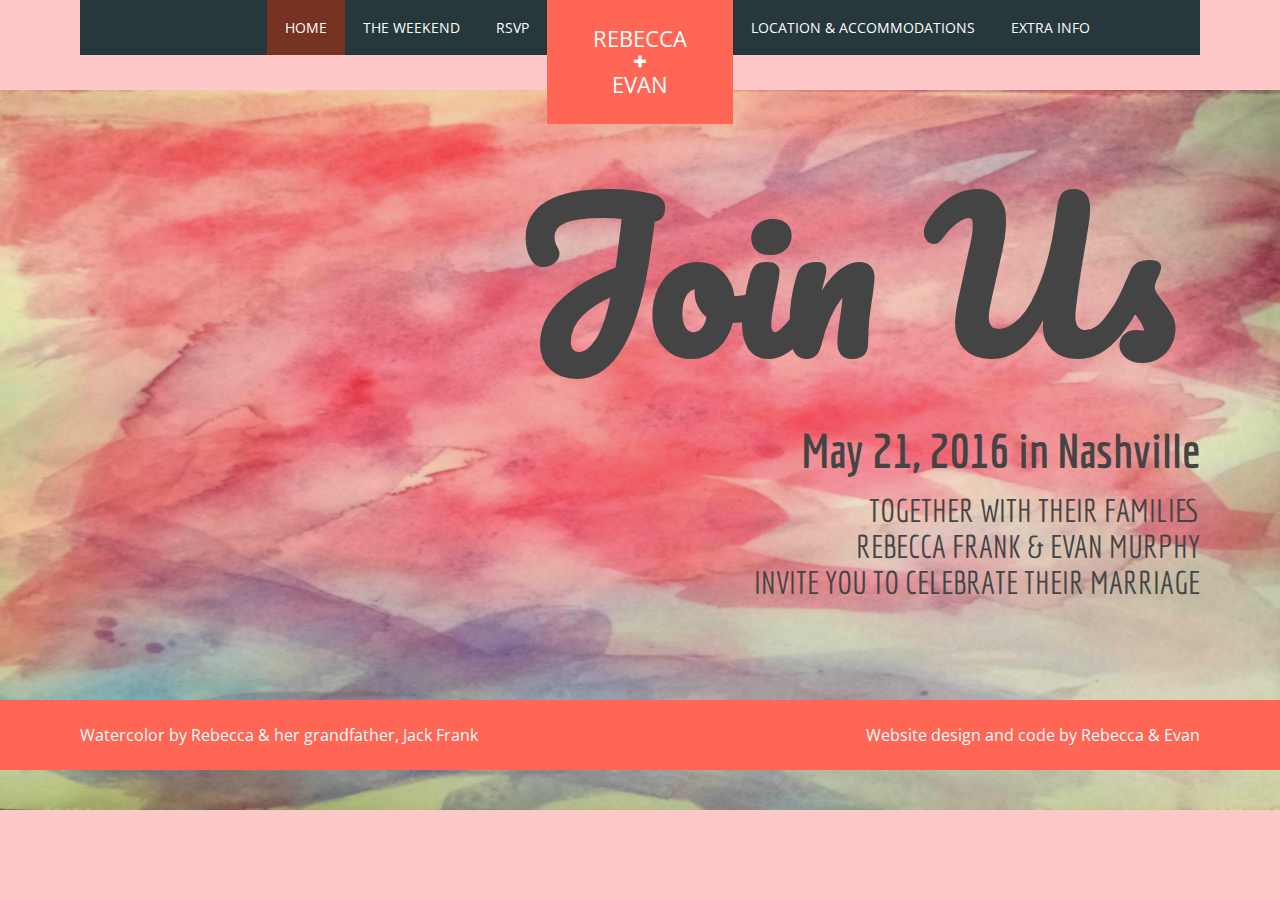
<file: index.html>
<!DOCTYPE html>
<html lang="en-US">
   <head>
      <meta charset="UTF-8">
      <meta name="viewport" content="width=device-width, initial-scale=1.0" />
      <title>Rebecca & Evan's Wedding</title>
      <link rel="stylesheet" href="css/components.css">
      <link rel="stylesheet" href="css/responsee.css">
      <link rel="stylesheet" href="owl-carousel/owl.carousel.css">
      <link rel="stylesheet" href="owl-carousel/owl.theme.css">
      <!-- CUSTOM STYLE -->  
      <link rel="stylesheet" href="css/template-style.css">
      <link href='http://fonts.googleapis.com/css?family=Open+Sans:400,300,600,700,800&amp;subset=latin,latin-ext' rel='stylesheet' type='text/css'>
      <script type="text/javascript" src="js/jquery-1.8.3.min.js"></script>
      <script type="text/javascript" src="js/jquery-ui.min.js"></script>    
      <script type="text/javascript" src="js/modernizr.js"></script>
      <script type="text/javascript" src="js/responsee.js"></script>   
      <!--[if lt IE 9]>
	      <script src="http://html5shiv.googlecode.com/svn/trunk/html5.js"></script>
        <script src="http://css3-mediaqueries-js.googlecode.com/svn/trunk/css3-mediaqueries.js"></script>
      <![endif]-->
   </head>
   <body class="size-1140">
      <!-- TOP NAV WITH LOGO -->  
      <header>
         <nav>
            <div class="line">
               <div class="top-nav">              
                  <div class="logo hide-l">
                     <a href="index.html">REBECCA<br><strong>+</strong><br>EVAN</a>
                  </div>                  
                  <p class="nav-text">Menu</p>
                  <div class="top-nav s-12 l-5">
                     <ul class="right top-ul chevron">
                        <li><a href="index.html">Home</a>
                        </li>
                        <li><a href="weekend.html">The Weekend</a>
                        </li>
                        <li><a href="rsvp.html">RSVP</a>
						</li>
                     </ul>
                  </div>
                  <ul class="s-12 l-2">
                     <li class="logo hide-s hide-m">
                        <a href="index.html">REBECCA<br /><strong>+</strong><br />EVAN</a>
                     </li>
                  </ul>
                  <div class="top-nav s-12 l-5">
                     <ul class="top-ul chevron">
                        <li><a href="location.html">Location & Accommodations</a>
                        </li>
                        <li><a href="about.html">Extra Info</a>
                        </li>
                     </ul> 
                  </div>
               </div>
            </div>
         </nav>
      </header>
      <section>
		 <!-- ZEROETH BLOCK -->
		 <div id="zeroeth-block" style="height: 700px; padding-top: 105px;">
            <div class="line">
			   <div class="s-12 m-12 l-12" style="text-align: right;">
					<h2 class="hide-s hide-m" style="font-family: 'Pacifico', cursive; font-size: 12em; font-weight: bold; text-transform: none; margin-right: 26px;">Join Us</h2>
					<h2 class="hide-s hide-l" style="font-family: 'Pacifico', cursive; font-size: 8em; font-weight: bold; text-transform: none; margin-right: 26px;">Join Us</h2>
					<h2 class="hide-m hide-l" style="font-family: 'Pacifico', cursive; font-size: 5em; font-weight: bold; text-transform: none; margin-right: 26px;">Join Us</h2>
					<h3 style="font-family: 'Economica', sans-serif; font-size: 3em; margin-top: -20px; font-weight: bold;">May 21, 2016 in Nashville</h3>
					<p  style="font-family: 'Economica', sans-serif; font-size: 2em; text-transform: uppercase;" title="Twue wuv!">Together with their families<br>Rebecca Frank & Evan Murphy<br>invite you to <span class="celebrate-their-marriage">celebrate their <span class="marriage">marriage</span><span class="marriage-after"></span></span></p>
				</div>
            </div>
         </div>        
      </section>
      <!-- FOOTER -->   
      <footer>
         <div class="line">
            <div class="s-12 l-6">
               <p>Watercolor by Rebecca & her grandfather, Jack Frank
               </p>
            </div>
            <div class="s-12 l-6">
               <p class="right">Website design and code by Rebecca & Evan
               </p>
            </div>
         </div>
      </footer>
      <script type="text/javascript" src="owl-carousel/owl.carousel.js"></script>   
      <script type="text/javascript">
         jQuery(document).ready(function($) {  
           $("#owl-demo").owlCarousel({
         	slideSpeed : 300,
         	autoPlay : true,
         	navigation : false,
         	pagination : false,
         	singleItem:true
           });
           $("#owl-demo2").owlCarousel({
         	slideSpeed : 300,
         	autoPlay : true,
         	navigation : false,
         	pagination : true,
         	singleItem:true
           });
         });	
          
      </script> 
   </body>
</html>
</file>
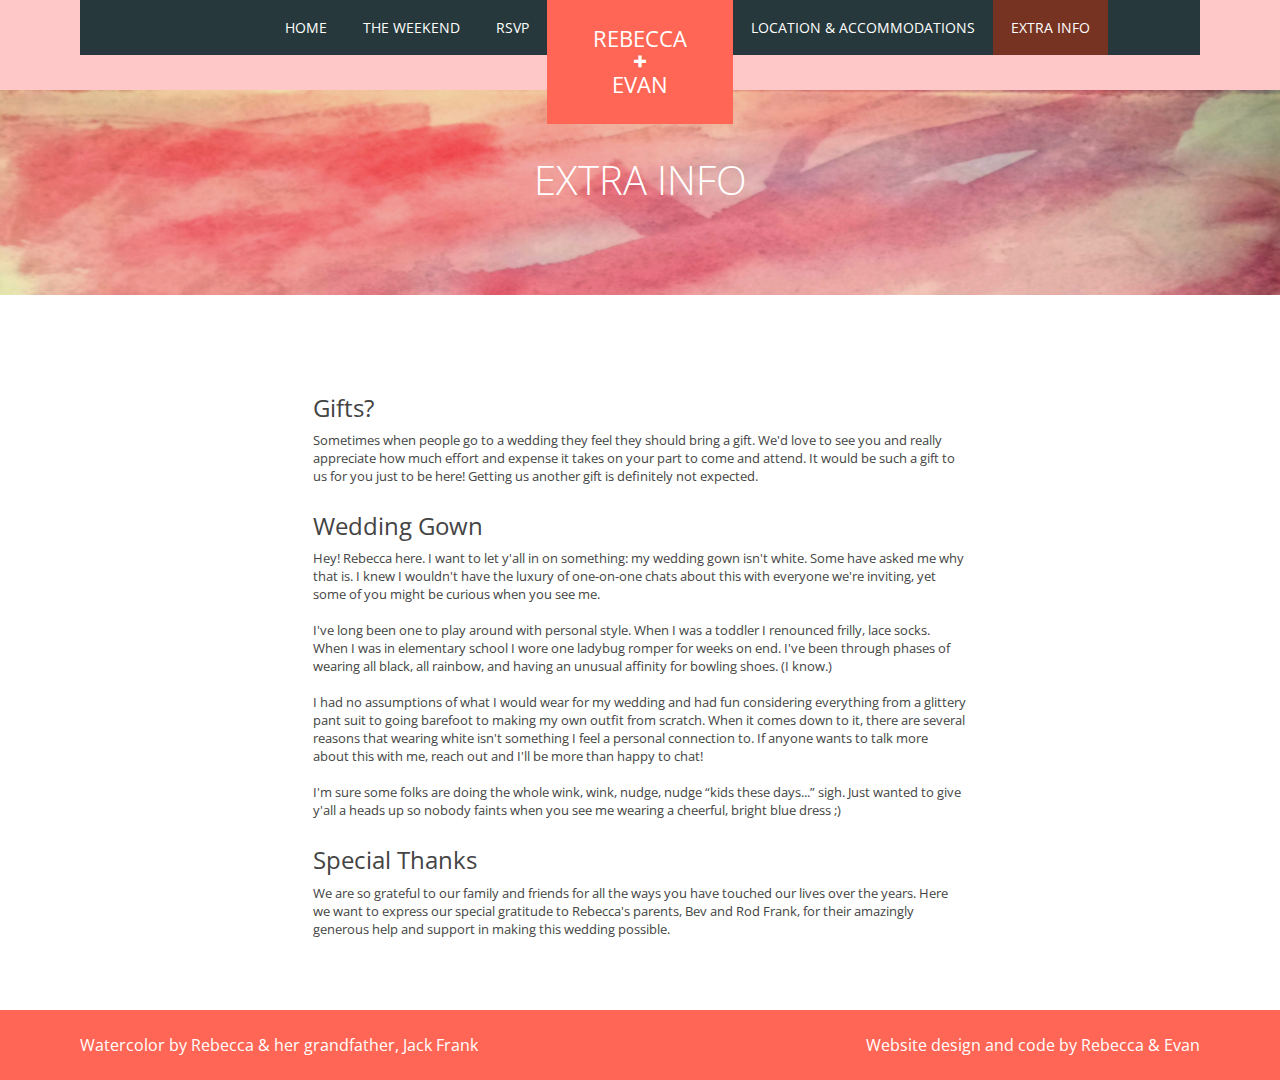
<file: about.html>
<!DOCTYPE html>
<html lang="en-US">
   <head>
      <meta charset="UTF-8">
      <meta name="viewport" content="width=device-width, initial-scale=1.0" />
      <title>Extra Info | Rebecca & Evan's Wedding</title>
	  <link rel="stylesheet" href="https://maxcdn.bootstrapcdn.com/font-awesome/4.5.0/css/font-awesome.min.css">
      <link rel="stylesheet" href="css/components.css">
      <link rel="stylesheet" href="css/responsee.css">
      <link rel="stylesheet" href="owl-carousel/owl.carousel.css">
      <link rel="stylesheet" href="owl-carousel/owl.theme.css">
      <!-- CUSTOM STYLE -->  
      <link rel="stylesheet" href="css/template-style.css">
      <link href='http://fonts.googleapis.com/css?family=Open+Sans:400,300,600,700,800&amp;subset=latin,latin-ext' rel='stylesheet' type='text/css'>
      <script type="text/javascript" src="js/jquery-1.8.3.min.js"></script>
      <script type="text/javascript" src="js/jquery-ui.min.js"></script>    
      <script type="text/javascript" src="js/modernizr.js"></script>
      <script type="text/javascript" src="js/responsee.js"></script>   
      <!--[if lt IE 9]>
	      <script src="http://html5shiv.googlecode.com/svn/trunk/html5.js"></script>
        <script src="http://css3-mediaqueries-js.googlecode.com/svn/trunk/css3-mediaqueries.js"></script>
      <![endif]--> 
   </head>
   <body class="size-1140">
      <!-- TOP NAV WITH LOGO -->  
      <header>
         <nav>
            <div class="line">
               <div class="top-nav">              
                  <div class="logo hide-l">
                     <a href="index.html">REBECCA<br><strong>+</strong><br>EVAN</a>
                  </div>                  
                  <p class="nav-text">Menu</p>
                  <div class="top-nav s-12 l-5">
                     <ul class="right top-ul chevron">
                        <li><a href="index.html">Home</a>
                        </li>
                        <li><a href="weekend.html">The Weekend</a>
                        </li>
                        <li><a href="rsvp.html">RSVP</a>
						</li>
                     </ul>
                  </div>
                  <ul class="s-12 l-2">
                     <li class="logo hide-s hide-m">
                        <a href="index.html">REBECCA<br /><strong>+</strong><br />EVAN</a>
                     </li>
                  </ul>
                  <div class="top-nav s-12 l-5">
                     <ul class="top-ul chevron">
                        <li><a href="location.html">Location & Accommodations</a>
                        </li>
                        <li><a href="about.html">Extra Info</a>
                        </li>
                     </ul> 
                  </div>
               </div>
            </div>
         </nav>
      </header>
      <section>
         <div id="head">
            <div class="line">
               <h1>Extra Info</h1>
            </div>
         </div>
		 
		<!-- GALLERY -->
		 <div id="first-block">
		   	<div class="line">
				<div class="s-12 l-7 center">
                     <h3 style="text-align:left">Gifts?</h3>
					 <p style="text-align:left">Sometimes when people go to a wedding they feel they should bring a gift. We'd love to see you and really appreciate how much effort and expense it takes on your part to come and attend. It would be such a gift to us for you just to be here! Getting us another gift is definitely not expected.
</p>
                </div>
				<div class="s-12 l-7 center">
                     <h3 style="text-align:left">Wedding Gown</h3>
					 <p style="text-align:left">
					Hey! Rebecca here. I want to let y'all in on something: my wedding gown isn't white. Some have asked me why that is. I knew I wouldn't have the luxury of one-on-one chats about this with everyone we're inviting, yet some of you might be curious when you see me.
					<br><br>
					I've long been one to play around with personal style. When I was a toddler I renounced frilly, lace socks. When I was in elementary school I wore one ladybug romper for weeks on end. I've been through phases of wearing all black, all rainbow, and having an unusual affinity for bowling shoes. (I know.)
					<br><br>
					I had no assumptions of what I would wear for my wedding and had fun considering everything from a glittery pant suit to going barefoot to making my own outfit from scratch. When it comes down to it, there are several reasons that wearing white isn't something I feel a personal connection to. If anyone wants to talk more about this with me, reach out and I'll be more than happy to chat!
					<br><br>
					I'm sure some folks are doing the whole wink, wink, nudge, nudge “kids these days...” sigh. Just wanted to give y'all a heads up so nobody faints when you see me wearing a cheerful, bright blue dress ;)
				</p>
				</div>

				<div class="s-12 l-7 center">
                     <h3 style="text-align:left">Special Thanks</h3>
					 <p style="text-align:left">We are so grateful to our family and friends for all the ways you have touched our lives over the years. Here we want to express our special gratitude to Rebecca's parents, Bev and Rod Frank, for their amazingly generous help and support in making this wedding possible.</p>
                </div>

          </div>
      </section>
      <!-- FOOTER -->   
      <footer>
         <div class="line">
            <div class="s-12 l-6">
               <p>Watercolor by Rebecca & her grandfather, Jack Frank
               </p>
            </div>
            <div class="s-12 l-6">
               <p class="right">Website design and code by Rebecca & Evan</a>
               </p>
            </div>
         </div>
      </footer>
      <script type="text/javascript" src="owl-carousel/owl.carousel.js"></script>   
      <script type="text/javascript">
         jQuery(document).ready(function($) {  
           $("#owl-demo").owlCarousel({
         	slideSpeed : 300,
         	autoPlay : true,
         	navigation : false,
         	pagination : false,
         	singleItem:true
           });
           $("#owl-demo2").owlCarousel({
         	slideSpeed : 300,
         	autoPlay : true,
         	navigation : false,
         	pagination : true,
         	singleItem:true
           });
         });	
          
      </script> 
   </body>
</html>
</file>
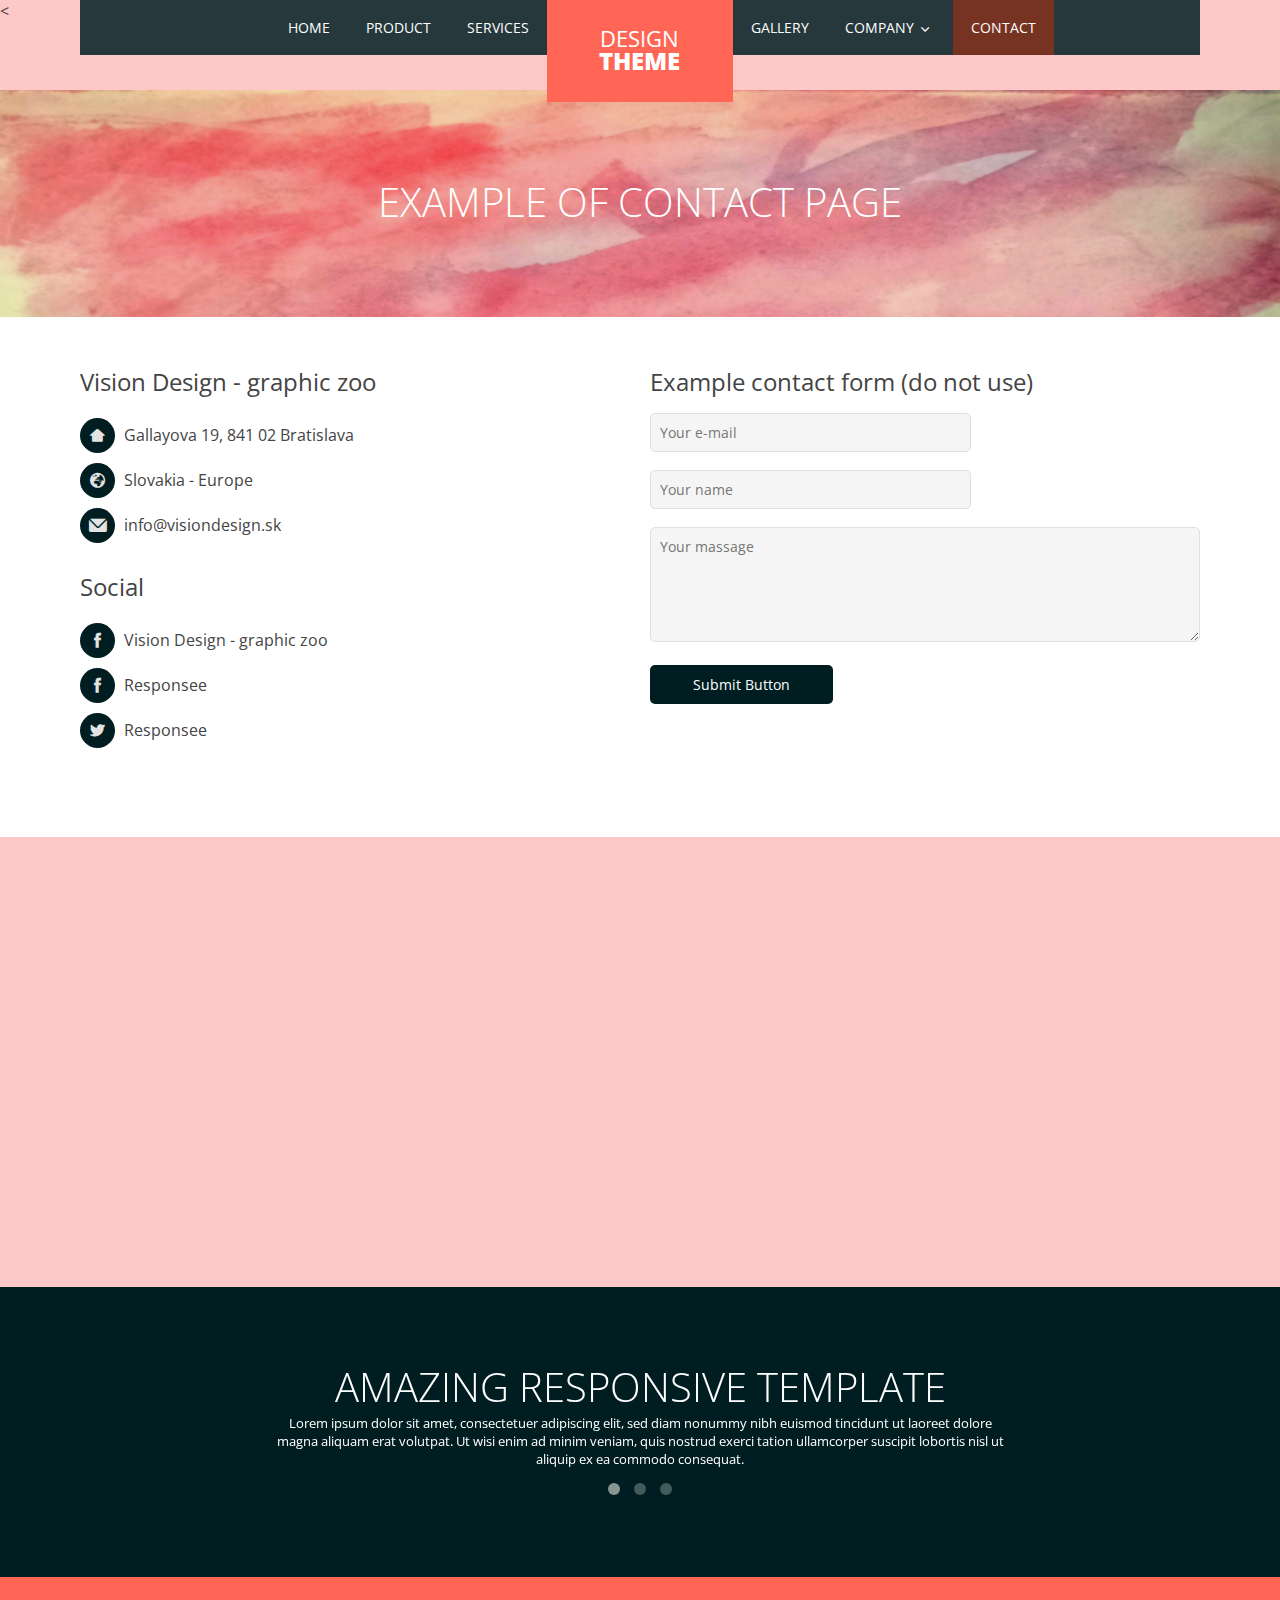
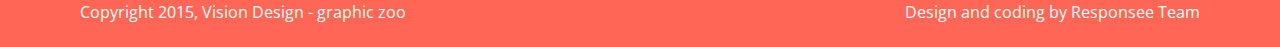
<file: contact.html>
<!DOCTYPE html>
<html lang="en-US">
   <head>
      <meta charset="UTF-8">
      <meta name="viewport" content="width=device-width, initial-scale=1.0" />
      <title>Responsive Design website template</title>
      <link rel="stylesheet" href="css/components.css">
      <link rel="stylesheet" href="css/responsee.css">
      <link rel="stylesheet" href="owl-carousel/owl.carousel.css">
      <link rel="stylesheet" href="owl-carousel/owl.theme.css">
      <!-- CUSTOM STYLE -->  
      <link rel="stylesheet" href="css/template-style.css">
      <link href='http://fonts.googleapis.com/css?family=Open+Sans:400,300,600,700,800&amp;subset=latin,latin-ext' rel='stylesheet' type='text/css'>
      <script type="text/javascript" src="js/jquery-1.8.3.min.js"></script>
      <script type="text/javascript" src="js/jquery-ui.min.js"></script>    
      <script type="text/javascript" src="js/modernizr.js"></script>
      <script type="text/javascript" src="js/responsee.js"></script>   
      <!--[if lt IE 9]>
	      <script src="http://html5shiv.googlecode.com/svn/trunk/html5.js"></script>
        <script src="http://css3-mediaqueries-js.googlecode.com/svn/trunk/css3-mediaqueries.js"></script>
      <![endif]-->
   </head>
   <body class="size-1140">
      <!-- TOP NAV WITH LOGO -->  
      <header>
         <<nav>
            <div class="line">
               <div class="top-nav">              
                  <div class="logo hide-l">
                     <a href="index.html">DESIGN <br /><strong>THEME</strong></a>
                  </div>                  
                  <p class="nav-text">Custom menu text</p>
                  <div class="top-nav s-12 l-5">
                     <ul class="right top-ul chevron">
                        <li><a href="index.html">Home</a>
                        </li>
                        <li><a href="product.html">Product</a>
                        </li>
                        <li><a href="services.html">Services</a>
                        </li>
                     </ul>
                  </div>
                  <ul class="s-12 l-2">
                     <li class="logo hide-s hide-m">
                        <a href="index.html">DESIGN <br /><strong>THEME</strong></a>
                     </li>
                  </ul>
                  <div class="top-nav s-12 l-5">
                     <ul class="top-ul chevron">
                        <li><a href="gallery.html">Gallery</a>
                        </li>
                        <li>
                           <a>Company</a>			    
                           <ul>
                              <li><a>Company 1</a>
                              </li>
                              <li><a>Company 2</a>
                              </li>
                              <li>
                                 <a>Company 3</a>				  
                                 <ul>
                                    <li><a>Company 3-1</a>
                                    </li>
                                    <li><a>Company 3-2</a>
                                    </li>
                                    <li><a>Company 3-3</a>
                                    </li>
                                 </ul>
                              </li>
                           </ul>
                        </li>
                        <li><a href="contact.html">Contact</a>
                        </li>
                     </ul> 
                  </div>
               </div>
            </div>
         </nav>
      </header>
      <section>
         <div id="head">
            <div class="line">
               <h1>Example of contact page</h1>
            </div>
         </div>
         <div id="content" class="left-align contact-page">
            <div class="line">
               <div class="margin">
                  <div class="s-12 l-6">
                     <h2>Vision Design - graphic zoo</h2>
                     <address>
                        <p><i class="icon-home icon"></i> Gallayova 19, 841 02 Bratislava</p>
                        <p><i class="icon-globe_black icon"></i> Slovakia - Europe</p>
                        <p><i class="icon-mail icon"></i> info@visiondesign.sk</p>
                     </address>
                     <br />
                     <h2>Social</h2>
                     <p><i class="icon-facebook icon"></i> <a href="https://www.facebook.com/pages/Vision-Design-graphic-ZOO/154664684553091">Vision Design - graphic zoo</a></p>
                     <p><i class="icon-facebook icon"></i> <a href="https://www.facebook.com/myresponsee">Responsee</a></p>
                     <p class="margin-bottom"><i class="icon-twitter icon"></i> <a href="https://twitter.com/MyResponsee">Responsee</a></p>
                  </div>
                  <div class="s-12 l-6">
                     <h2>Example contact form (do not use)</h2>
                     <form class="customform" action="">
                        <div class="s-12 l-7"><input name="" placeholder="Your e-mail" title="Your e-mail" type="text" /></div>
                        <div class="s-12 l-7"><input name="" placeholder="Your name" title="Your name" type="text" /></div>
                        <div class="s-12"><textarea placeholder="Your massage" name="" rows="5"></textarea></div>
                        <div class="s-12 m-6 l-4"><button type="submit">Submit Button</button></div>
                     </form>
                  </div>
               </div>
            </div>
         </div>
         <!-- MAP -->	
         <div id="map-block">  	  
            <iframe src="https://www.google.com/maps/embed?pb=!1m14!1m8!1m3!1d682251.1123056135!2d17.063451638281247!3d48.09010461740988!3m2!1i1024!2i768!4f13.1!3m3!1m2!1s0x476c8cbf758ecb9f%3A0xddeb1d26bce5eccf!2sGallayova+2150%2F19%2C+841+02+D%C3%BAbravka%2C+Slovensk%C3%A1+republika!5e0!3m2!1ssk!2s!4v1412519122400" width="100%" height="450" frameborder="0" style="border:0"></iframe>
         </div>
         <div id="fourth-block">
            <div class="line">
               <div id="owl-demo2" class="owl-carousel owl-theme">
                  <div class="item">
                     <h2>Amazing responsive template</h2>
                     <p class="s-12 m-12 l-8 center">Lorem ipsum dolor sit amet, consectetuer adipiscing elit, sed diam nonummy nibh euismod tincidunt ut laoreet dolore magna aliquam erat volutpat. Ut wisi enim ad minim veniam, quis nostrud exerci tation ullamcorper suscipit lobortis nisl ut aliquip ex ea commodo consequat.
                     </p>
                  </div>
                  <div class="item">
                     <h2>Responsive components</h2>
                     <p class="s-12 m-12 l-8 center">Lorem ipsum dolor sit amet, consectetuer adipiscing elit, sed diam nonummy nibh euismod tincidunt ut laoreet dolore magna aliquam erat volutpat. Ut wisi enim ad minim veniam, quis nostrud exerci tation ullamcorper suscipit lobortis nisl ut aliquip ex ea commodo consequat.
                     </p>
                  </div>
                  <div class="item">
                     <h2>Retina ready</h2>
                     <p class="s-12 m-12 l-8 center">Lorem ipsum dolor sit amet, consectetuer adipiscing elit, sed diam nonummy nibh euismod tincidunt ut laoreet dolore magna aliquam erat volutpat. Ut wisi enim ad minim veniam, quis nostrud exerci tation ullamcorper suscipit lobortis nisl ut aliquip ex ea commodo consequat.
                     </p>
                  </div>
               </div>
            </div>
         </div>
      </section>
      <!-- FOOTER -->   
      <footer>
         <div class="line">
            <div class="s-12 l-6">
               <p>Copyright 2015, Vision Design - graphic zoo
               </p>
            </div>
            <div class="s-12 l-6">
               <p class="right">
                  <a class="right" href="http://www.myresponsee.com" title="Responsee - lightweight responsive framework">Design and coding by Responsee Team</a>
               </p>
            </div>
         </div>
      </footer>
      <script type="text/javascript" src="owl-carousel/owl.carousel.js"></script>   
      <script type="text/javascript">
         jQuery(document).ready(function($) {  
           $("#owl-demo").owlCarousel({
         	slideSpeed : 300,
         	autoPlay : true,
         	navigation : false,
         	pagination : false,
         	singleItem:true
           });
           $("#owl-demo2").owlCarousel({
         	slideSpeed : 300,
         	autoPlay : true,
         	navigation : false,
         	pagination : true,
         	singleItem:true
           });
         });	
          
      </script> 
   </body>
</html>
</file>
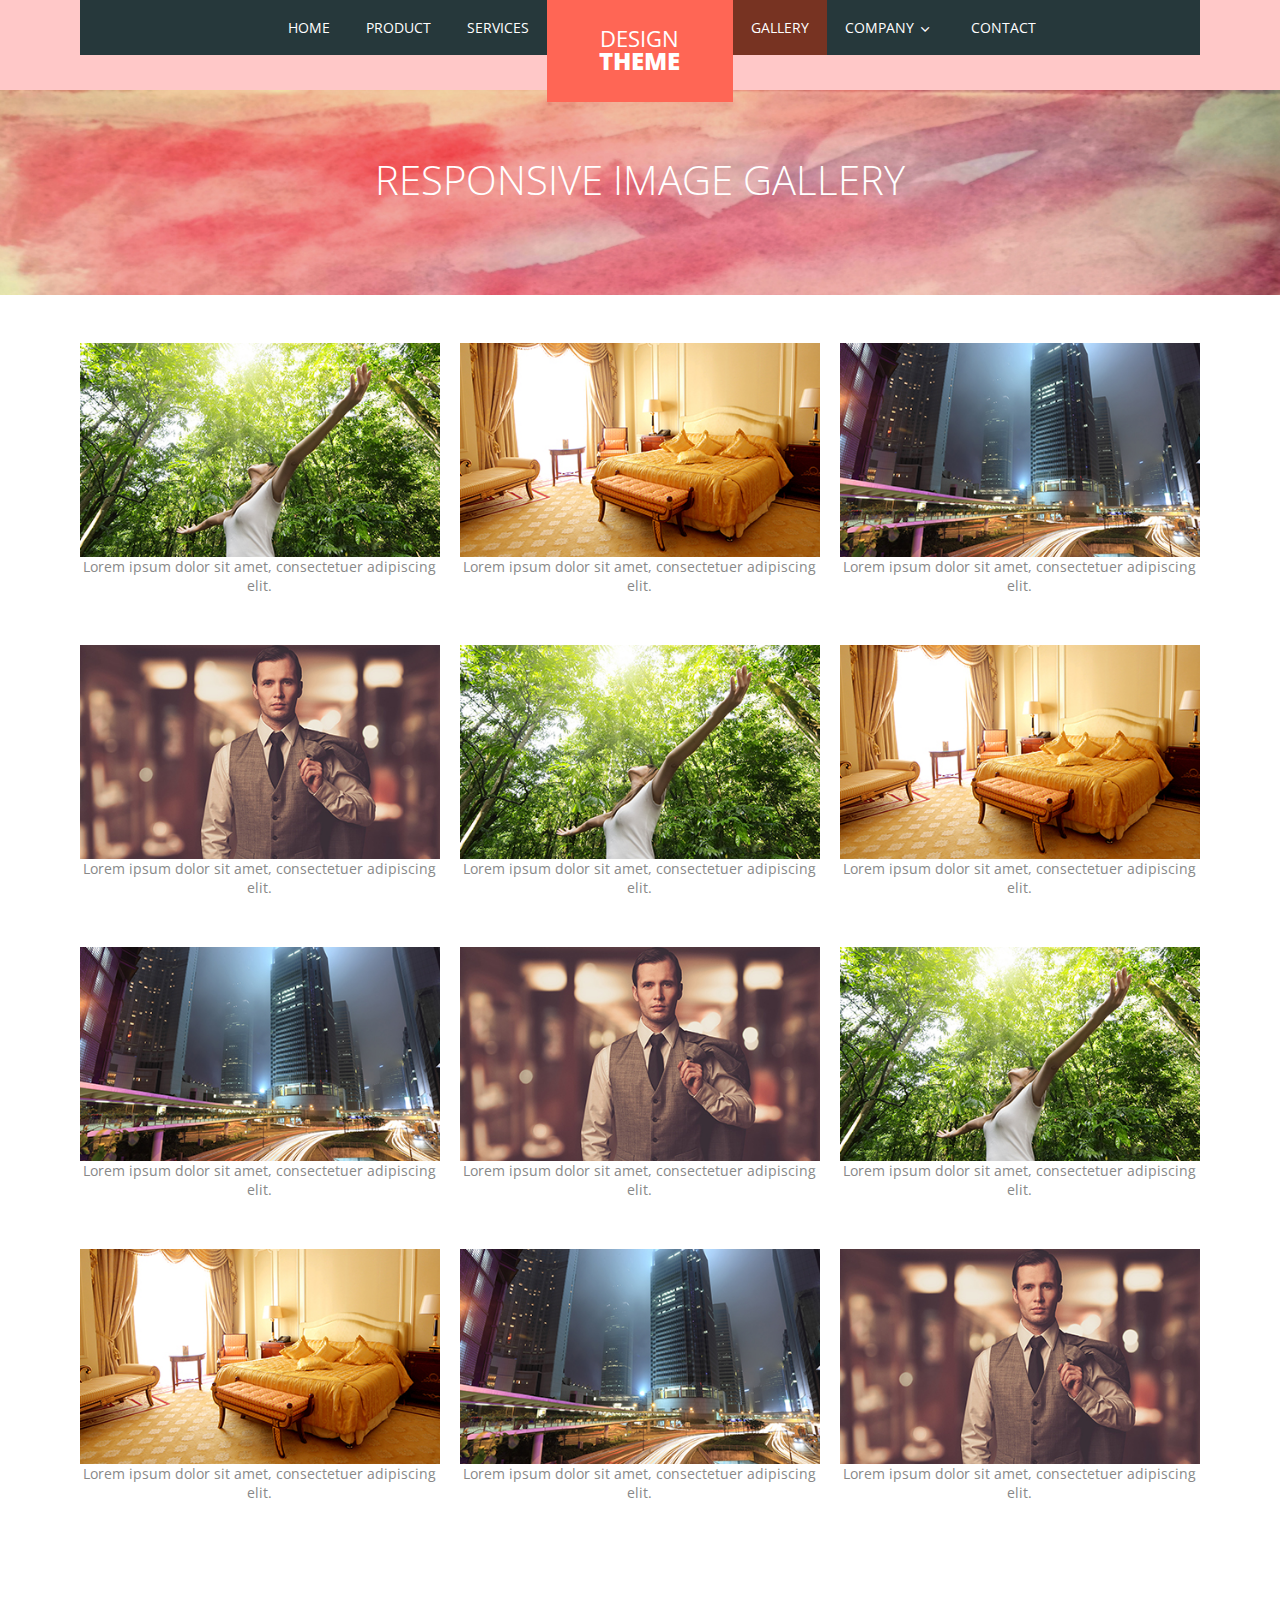
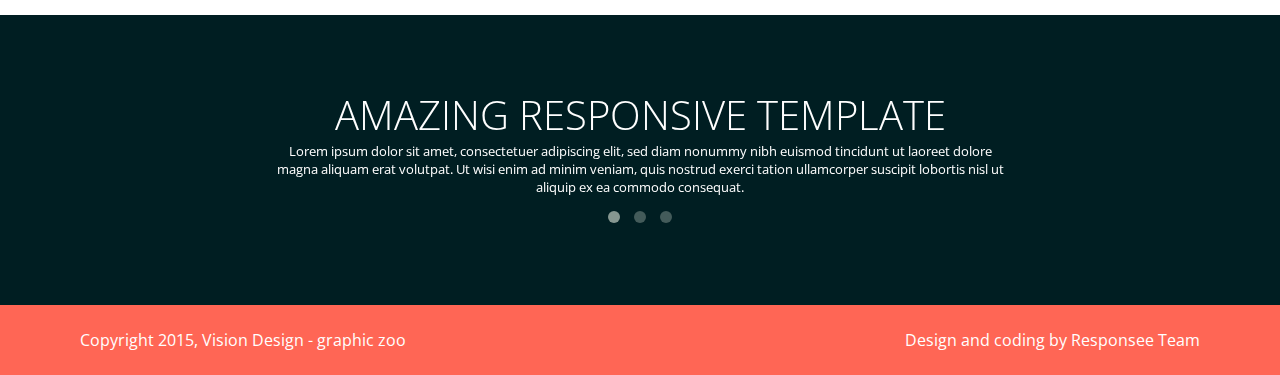
<file: gallery.html>
<!DOCTYPE html>
<html lang="en-US">
   <head>
      <meta charset="UTF-8">
      <meta name="viewport" content="width=device-width, initial-scale=1.0" />
      <title>Responsive Design website template</title>
      <link rel="stylesheet" href="css/components.css">
      <link rel="stylesheet" href="css/responsee.css">
      <link rel="stylesheet" href="owl-carousel/owl.carousel.css">
      <link rel="stylesheet" href="owl-carousel/owl.theme.css">
      <!-- CUSTOM STYLE -->  
      <link rel="stylesheet" href="css/template-style.css">
      <link href='http://fonts.googleapis.com/css?family=Open+Sans:400,300,600,700,800&amp;subset=latin,latin-ext' rel='stylesheet' type='text/css'>
      <script type="text/javascript" src="js/jquery-1.8.3.min.js"></script>
      <script type="text/javascript" src="js/jquery-ui.min.js"></script>    
      <script type="text/javascript" src="js/modernizr.js"></script>
      <script type="text/javascript" src="js/responsee.js"></script>   
      <!--[if lt IE 9]>
	      <script src="http://html5shiv.googlecode.com/svn/trunk/html5.js"></script>
        <script src="http://css3-mediaqueries-js.googlecode.com/svn/trunk/css3-mediaqueries.js"></script>
      <![endif]--> 
   </head>
   <body class="size-1140">
      <!-- TOP NAV WITH LOGO -->  
      <header>
         <nav>
            <div class="line">
               <div class="top-nav">              
                  <div class="logo hide-l">
                     <a href="index.html">DESIGN <br /><strong>THEME</strong></a>
                  </div>                  
                  <p class="nav-text">Custom menu text</p>
                  <div class="top-nav s-12 l-5">
                     <ul class="right top-ul chevron">
                        <li><a href="index.html">Home</a>
                        </li>
                        <li><a href="product.html">Product</a>
                        </li>
                        <li><a href="services.html">Services</a>
                        </li>
                     </ul>
                  </div>
                  <ul class="s-12 l-2">
                     <li class="logo hide-s hide-m">
                        <a href="index.html">DESIGN <br /><strong>THEME</strong></a>
                     </li>
                  </ul>
                  <div class="top-nav s-12 l-5">
                     <ul class="top-ul chevron">
                        <li><a href="gallery.html">Gallery</a>
                        </li>
                        <li>
                           <a>Company</a>			    
                           <ul>
                              <li><a>Company 1</a>
                              </li>
                              <li><a>Company 2</a>
                              </li>
                              <li>
                                 <a>Company 3</a>				  
                                 <ul>
                                    <li><a>Company 3-1</a>
                                    </li>
                                    <li><a>Company 3-2</a>
                                    </li>
                                    <li><a>Company 3-3</a>
                                    </li>
                                 </ul>
                              </li>
                           </ul>
                        </li>
                        <li><a href="contact.html">Contact</a>
                        </li>
                     </ul> 
                  </div>
               </div>
            </div>
         </nav>
      </header>
      <section>
         <div id="head">
            <div class="line">
               <h1>Responsive image gallery</h1>
            </div>
         </div>
         <div id="content">
            <div class="line">
               <div class="margin">
                   <div class="s-12 m-6 l-4">
                      <img src="img/first-small.jpg">      
                      <p class="subtitile">Lorem ipsum dolor sit amet, consectetuer adipiscing elit.
                      </p>
                   </div>
                   <div class="s-12 m-6 l-4">
                      <img src="img/second-small.jpg">      
                      <p class="subtitile">Lorem ipsum dolor sit amet, consectetuer adipiscing elit.
                      </p>
                   </div>
                   <div class="s-12 m-6 l-4">
                      <img src="img/third-small.jpg">      
                      <p class="subtitile">Lorem ipsum dolor sit amet, consectetuer adipiscing elit.
                      </p>
                   </div>
                   <div class="s-12 m-6 l-4">
                      <img src="img/fourth-small.jpg">      
                      <p class="subtitile">Lorem ipsum dolor sit amet, consectetuer adipiscing elit.
                      </p>
                   </div>
                   <div class="s-12 m-6 l-4">
                      <img src="img/first-small.jpg">      
                      <p class="subtitile">Lorem ipsum dolor sit amet, consectetuer adipiscing elit.
                      </p>
                   </div>
                   <div class="s-12 m-6 l-4">
                      <img src="img/second-small.jpg">      
                      <p class="subtitile">Lorem ipsum dolor sit amet, consectetuer adipiscing elit.
                      </p>
                   </div>
                   <div class="s-12 m-6 l-4">
                      <img src="img/third-small.jpg">      
                      <p class="subtitile">Lorem ipsum dolor sit amet, consectetuer adipiscing elit.
                      </p>
                   </div>
                   <div class="s-12 m-6 l-4">
                      <img src="img/fourth-small.jpg">      
                      <p class="subtitile">Lorem ipsum dolor sit amet, consectetuer adipiscing elit.
                      </p>
                   </div>
                   <div class="s-12 m-6 l-4">
                      <img src="img/first-small.jpg">      
                      <p class="subtitile">Lorem ipsum dolor sit amet, consectetuer adipiscing elit.
                      </p>
                   </div>
                   <div class="s-12 m-6 l-4">
                      <img src="img/second-small.jpg">      
                      <p class="subtitile">Lorem ipsum dolor sit amet, consectetuer adipiscing elit.
                      </p>
                   </div>
                   <div class="s-12 m-6 l-4">
                      <img src="img/third-small.jpg">      
                      <p class="subtitile">Lorem ipsum dolor sit amet, consectetuer adipiscing elit.
                      </p>
                   </div>
                   <div class="s-12 m-6 l-4">
                      <img src="img/fourth-small.jpg">      
                      <p class="subtitile">Lorem ipsum dolor sit amet, consectetuer adipiscing elit.
                      </p>
                   </div>
               </div>
            </div>
         </div>
         <div id="fourth-block">
            <div class="line">
               <div id="owl-demo2" class="owl-carousel owl-theme">
                  <div class="item">
                     <h2>Amazing responsive template</h2>
                     <p class="s-12 m-12 l-8 center">Lorem ipsum dolor sit amet, consectetuer adipiscing elit, sed diam nonummy nibh euismod tincidunt ut laoreet dolore magna aliquam erat volutpat. Ut wisi enim ad minim veniam, quis nostrud exerci tation ullamcorper suscipit lobortis nisl ut aliquip ex ea commodo consequat.
                     </p>
                  </div>
                  <div class="item">
                     <h2>Responsive components</h2>
                     <p class="s-12 m-12 l-8 center">Lorem ipsum dolor sit amet, consectetuer adipiscing elit, sed diam nonummy nibh euismod tincidunt ut laoreet dolore magna aliquam erat volutpat. Ut wisi enim ad minim veniam, quis nostrud exerci tation ullamcorper suscipit lobortis nisl ut aliquip ex ea commodo consequat.
                     </p>
                  </div>
                  <div class="item">
                     <h2>Retina ready</h2>
                     <p class="s-12 m-12 l-8 center">Lorem ipsum dolor sit amet, consectetuer adipiscing elit, sed diam nonummy nibh euismod tincidunt ut laoreet dolore magna aliquam erat volutpat. Ut wisi enim ad minim veniam, quis nostrud exerci tation ullamcorper suscipit lobortis nisl ut aliquip ex ea commodo consequat.
                     </p>
                  </div>
               </div>
            </div>
         </div>
      </section>
      <!-- FOOTER -->   
      <footer>
         <div class="line">
            <div class="s-12 l-6">
               <p>Copyright 2015, Vision Design - graphic zoo
               </p>
            </div>
            <div class="s-12 l-6">
               <p class="right">
                  <a class="right" href="http://www.myresponsee.com" title="Responsee - lightweight responsive framework">Design and coding by Responsee Team</a>
               </p>
            </div>
         </div>
      </footer>
      <script type="text/javascript" src="owl-carousel/owl.carousel.js"></script>   
      <script type="text/javascript">
         jQuery(document).ready(function($) {  
           $("#owl-demo").owlCarousel({
         	slideSpeed : 300,
         	autoPlay : true,
         	navigation : false,
         	pagination : false,
         	singleItem:true
           });
           $("#owl-demo2").owlCarousel({
         	slideSpeed : 300,
         	autoPlay : true,
         	navigation : false,
         	pagination : true,
         	singleItem:true
           });
         });	
          
      </script> 
   </body>
</html>
</file>
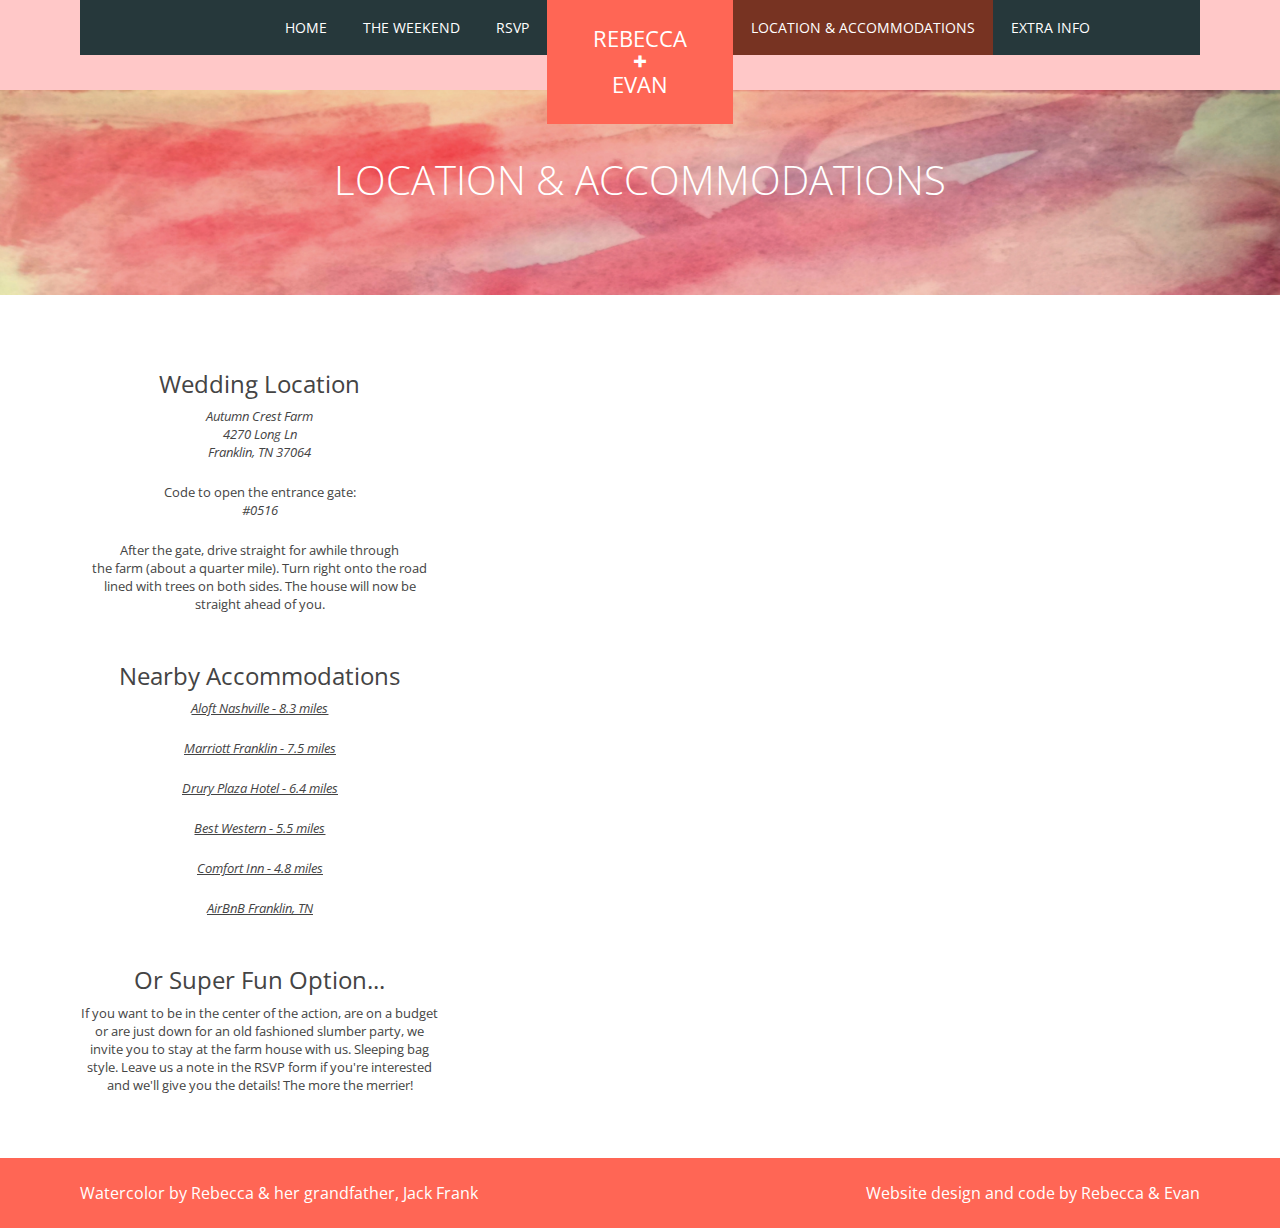
<file: location.html>
<!DOCTYPE html>
<html lang="en-US">
   <head>
      <meta charset="UTF-8">
      <meta name="viewport" content="width=device-width, initial-scale=1.0" />
      <title>Location & Accommodations | Rebecca & Evan's Wedding</title>
      <link rel="stylesheet" href="css/components.css">
      <link rel="stylesheet" href="css/responsee.css">
      <link rel="stylesheet" href="owl-carousel/owl.carousel.css">
      <link rel="stylesheet" href="owl-carousel/owl.theme.css">
      <!-- CUSTOM STYLE -->  
      <link rel="stylesheet" href="css/template-style.css">
      <link href='http://fonts.googleapis.com/css?family=Open+Sans:400,300,600,700,800&amp;subset=latin,latin-ext' rel='stylesheet' type='text/css'>
      <script type="text/javascript" src="js/jquery-1.8.3.min.js"></script>
      <script type="text/javascript" src="js/jquery-ui.min.js"></script>    
      <script type="text/javascript" src="js/modernizr.js"></script>
      <script type="text/javascript" src="js/responsee.js"></script>   
      <!--[if lt IE 9]>
	      <script src="http://html5shiv.googlecode.com/svn/trunk/html5.js"></script>
        <script src="http://css3-mediaqueries-js.googlecode.com/svn/trunk/css3-mediaqueries.js"></script>
      <![endif]-->
   </head>
   <body class="size-1140">
      <!-- TOP NAV WITH LOGO -->  
      <header>
         <nav>
            <div class="line">
               <div class="top-nav">              
                  <div class="logo hide-l">
                     <a href="index.html">REBECCA<br><strong>+</strong><br>EVAN</a>
                  </div>                  
                  <p class="nav-text">Menu</p>
                  <div class="top-nav s-12 l-5">
                     <ul class="right top-ul chevron">
                        <li><a href="index.html">Home</a>
                        </li>
                        <li><a href="weekend.html">The Weekend</a>
                        </li>
                        <li><a href="rsvp.html">RSVP</a>
						</li>
                     </ul>
                  </div>
                  <ul class="s-12 l-2">
                     <li class="logo hide-s hide-m">
                        <a href="index.html">REBECCA<br /><strong>+</strong><br />EVAN</a>
                     </li>
                  </ul>
                  <div class="top-nav s-12 l-5">
                     <ul class="top-ul chevron">
                        <li><a href="location.html">Location & Accommodations</a>
                        </li>
                        <li><a href="about.html">Extra Info</a>
                        </li>
                     </ul> 
                  </div>
               </div>
            </div>
         </nav>
      </header>
      <section>
         <div id="head">
            <div class="line">
               <h1>Location & Accommodations</h1>
            </div>
         </div>
         <div id="content">
            <div class="line">
               <div class="margin">
			   
			   <iframe class="hide-s hide-m" width="600" height="620" frameborder="0" style="border:0"
			           src="https://www.google.com/maps/embed/v1/place?key=AIzaSyD5Qk5bIyeW68GC-XEE2UMVGSloKZrXy4U&q=4270+Long+Ln,+Franklin,+TN+37064" allowfullscreen>
               </iframe>

			   <iframe class="hide-l" width="300" height="300" frameborder="0" style="border:0; margin-left: 15px"
			           src="https://www.google.com/maps/embed/v1/place?key=AIzaSyD5Qk5bIyeW68GC-XEE2UMVGSloKZrXy4U&q=4270+Long+Ln,+Franklin,+TN+37064" allowfullscreen>
               </iframe>

			     <div class="s-12 m-6 l-4">
                     <h2>Wedding Location</h2>
                     <address>
                        <p>Autumn Crest Farm<br>4270 Long Ln<br>Franklin, TN 37064</p>
                     </address>
                     <br>
                     <p>Code to open the entrance gate:<br><em>#0516</em></p>
                     <br>
                     <p>After the gate, drive straight for awhile through<br>the farm (about a quarter mile). Turn right onto the road lined with trees on both sides. The house will now be straight ahead of you.</p>
                     <br>
					 <h2>Nearby Accommodations</h2>
                     <address>
                        <p><a style="text-decoration:underline" target="_blank" href="http://www.aloftnashvillecoolsprings.com/">Aloft Nashville - 8.3 miles</a></p>
						<br>
						<p><a style="text-decoration:underline" target="_blank" href="http://www.marriott.com/hotels/travel/bnacs-franklin-marriott-cool-springs/">Marriott Franklin - 7.5 miles</a></p>
						<br>
						<p><a style="text-decoration:underline" target="_blank" href="https://www.druryhotels.com/locations/franklin-tn/drury-plaza-hotel-nashville-franklin">Drury Plaza Hotel - 6.4 miles</a></p>
						<br>
						<p><a style="text-decoration:underline" target="_blank" href="http://book.bestwestern.com/bestwestern/US/TN/Franklin-hotels/BEST-WESTERN-Franklin-Inn/Hotel-Overview.do?propertyCode=43070">Best Western - 5.5 miles</a></p>
						<br>
						<p><a style="text-decoration:underline" target="_blank" href="https://www.choicehotels.com/tennessee/franklin/comfort-inn-hotels/tn695">Comfort Inn - 4.8 miles</a></p>
						<br>
						<p><a style="text-decoration:underline" target="_blank" href="https://www.airbnb.com/s/Franklin--TN">AirBnB Franklin, TN</a></p>
                     </address>
                     <br />
					 <h2>Or Super Fun Option...</h2>
					 <p>If you want to be in the center of the action, are on a budget or are just down for an old fashioned slumber party, we invite you to stay at the farm house with us. Sleeping bag style. Leave us a note in the RSVP form if you're interested and we'll give you the details! The more the merrier!</p>
                  </div>
      </section>
      <!-- FOOTER -->   
      <footer>
         <div class="line">
            <div class="s-12 l-6">
               <p>Watercolor by Rebecca & her grandfather, Jack Frank
               </p>
            </div>
            <div class="s-12 l-6">
               <p class="right">Website design and code by Rebecca & Evan</a>
               </p>
            </div>
         </div>
      </footer>
      <script type="text/javascript" src="owl-carousel/owl.carousel.js"></script>   
      <script type="text/javascript">
         jQuery(document).ready(function($) {  
           $("#owl-demo").owlCarousel({
         	slideSpeed : 300,
         	autoPlay : true,
         	navigation : false,
         	pagination : false,
         	singleItem:true
           });
           $("#owl-demo2").owlCarousel({
         	slideSpeed : 300,
         	autoPlay : true,
         	navigation : false,
         	pagination : true,
         	singleItem:true
           });
         });	
          
      </script> 
   </body>
</html>
</file>
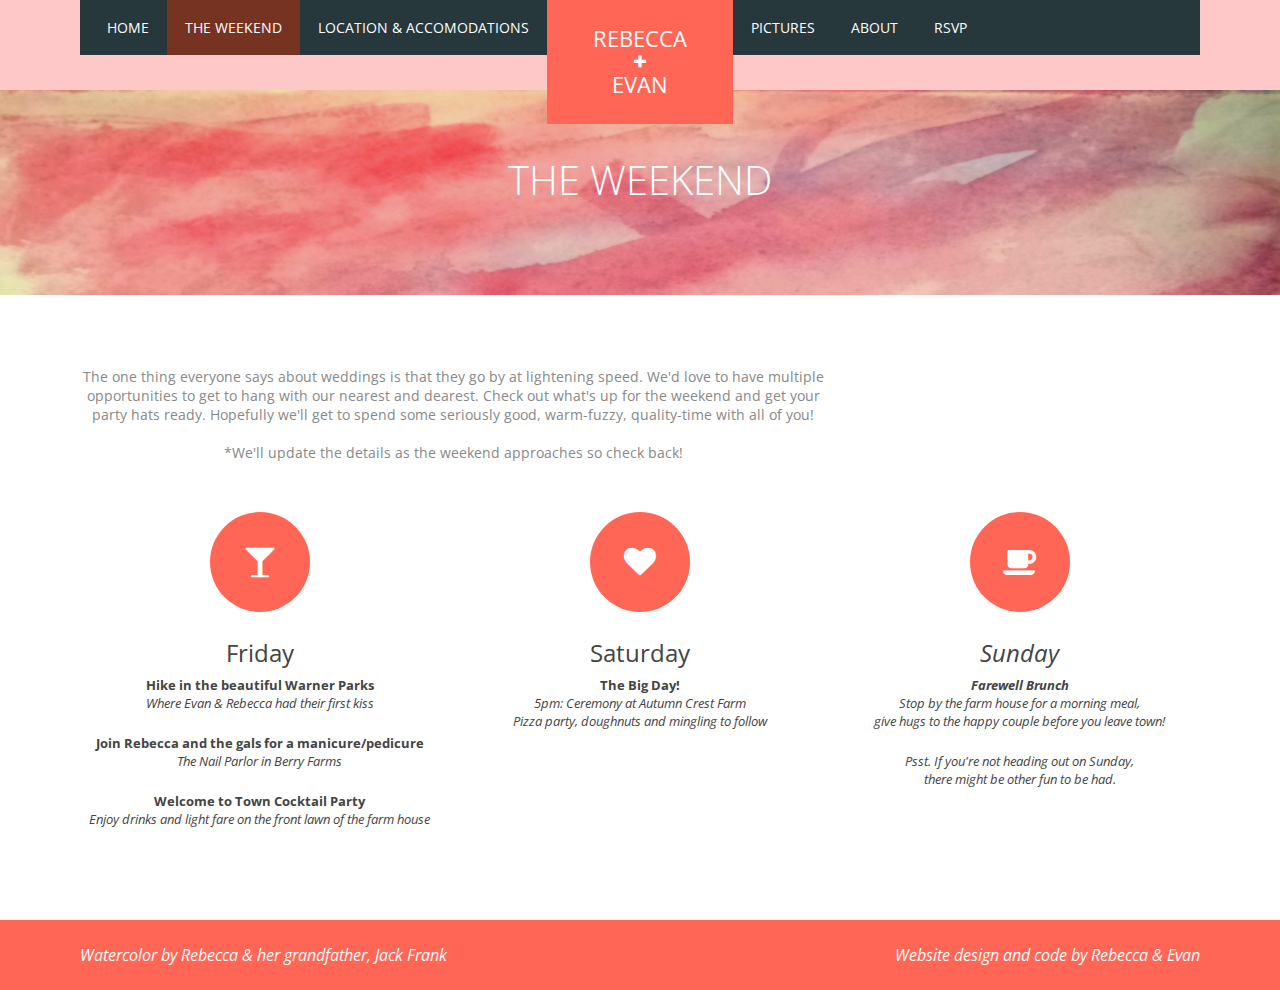
<file: product.html>
<!DOCTYPE html>
<html lang="en-US">
   <head>
      <meta charset="UTF-8">
      <meta name="viewport" content="width=device-width, initial-scale=1.0" />
      <title>Responsive Design website template</title>
	  <link rel="stylesheet" href="https://maxcdn.bootstrapcdn.com/font-awesome/4.5.0/css/font-awesome.min.css">
      <link rel="stylesheet" href="css/components.css">
      <link rel="stylesheet" href="css/responsee.css">
      <link rel="stylesheet" href="owl-carousel/owl.carousel.css">
      <link rel="stylesheet" href="owl-carousel/owl.theme.css">
      <!-- CUSTOM STYLE -->  
      <link rel="stylesheet" href="css/template-style.css">
      <link href='http://fonts.googleapis.com/css?family=Open+Sans:400,300,600,700,800&amp;subset=latin,latin-ext' rel='stylesheet' type='text/css'>
      <script type="text/javascript" src="js/jquery-1.8.3.min.js"></script>
      <script type="text/javascript" src="js/jquery-ui.min.js"></script>    
      <script type="text/javascript" src="js/modernizr.js"></script>
      <script type="text/javascript" src="js/responsee.js"></script>   
      <!--[if lt IE 9]>
	      <script src="http://html5shiv.googlecode.com/svn/trunk/html5.js"></script>
        <script src="http://css3-mediaqueries-js.googlecode.com/svn/trunk/css3-mediaqueries.js"></script>
      <![endif]-->
   </head>
   <body class="size-1140">
      <!-- TOP NAV WITH LOGO -->  
      <header>
         <nav>
            <div class="line">
               <div class="top-nav">              
                  <div class="logo hide-l">
                     <a href="index.html">DESIGN <br /><strong>THEME</strong></a>
                  </div>                  
                  <p class="nav-text">Custom menu text</p>
                  <div class="top-nav s-12 l-5">
                     <ul class="right top-ul chevron">
                        <li><a href="index.html">Home</a>
                        </li>
                        <li><a href="product.html">The Weekend</a>
                        </li>
                        <li><a href="services.html">Location & Accomodations</a>
                        </li>
                     </ul>
                  </div>
                  <ul class="s-12 l-2">
                     <li class="logo hide-s hide-m">
                        <a href="index.html">REBECCA<br /><strong>+</strong><br />EVAN</a>
                     </li>
                  </ul>
                  <div class="top-nav s-12 l-5">
                     <ul class="top-ul chevron">
                        <li><a href="gallery.html">Pictures</a>
                        </li>
                        <li>
                           <a>About</a>
                        </li>
                        <li><a href="contact.html">RSVP</a>
                        </li>
                     </ul> 
                  </div>
               </div>
            </div>
         </nav>
      </header>
      <section>
         <div id="head">
            <div class="line">
               <h1>The Weekend</h1>
            </div>
         </div>
		 <!-- GALLERY -->
		 <div id="first-block">
            <div class="line">
				<div class="l-2"></div>
               <div class="l-8"> <p class="subtitile">The one thing everyone says about weddings is that they go by at lightening speed. We'd love to have multiple opportunities to get to hang with our nearest and dearest. Check out what's up for the weekend and get your party hats ready. Hopefully we'll get to spend some seriously good, warm-fuzzy, quality-time with all of you!<br><br>*We'll update the details as the weekend approaches so check back!
               </p>
			   </div>
			   <div class="l-2"></div>
			</div>
			<div class="line">
               <div class="margin">
                  <div class="s-12 m-6 l-4 margin-bottom">
                     <i class="fa fa-glass fa-2x"></i>
                     <h3>Friday</h3>
                     <p><strong>Hike in the beautiful Warner Parks</strong></p>
					 <p><em>Where Evan & Rebecca had their first kiss</em></p>
					 <br>
					 <p><strong>Join Rebecca and the gals for a manicure/pedicure</strong></p>
					 <p><em>The Nail Parlor in Berry Farms</em></p>
					 <br>
					 <p><strong>Welcome to Town Cocktail Party</strong></p>
					 <p><em>Enjoy drinks and light fare on the front lawn of the farm house</em></p>
                  </div>
                  <div class="s-12 m-6 l-4 margin-bottom">
                     <i class="fa fa-heart fa-2x"></i>
                     <h3>Saturday</h3>
                     <p><strong>The Big Day!</strong></p>
					 <p><em>5pm: Ceremony at Autumn Crest Farm</em></p>
					 <p><em>Pizza party, doughnuts and mingling to follow</p>
                  </div>
                  <div class="s-12 m-6 l-4 margin-bottom">
                     <i class="fa fa-coffee fa-2x"></i>
                     <h3>Sunday</h3>
                     <p><strong>Farewell Brunch</strong></p>
					 <p><em>Stop by the farm house for a morning meal,<br>give hugs to the happy couple before you leave town!</em></p>
					 <br>
					 <p><em>Psst. If you're not heading out on Sunday,<br>there might be other fun to be had.</em></p>
                     </p>
                  </div>
               </div>
            </div>
         </div>
      </section>
      <!-- FOOTER -->   
     <footer>
         <div class="line">
            <div class="s-12 l-6">
               <p>Watercolor by Rebecca & her grandfather, Jack Frank
               </p>
            </div>
            <div class="s-12 l-6">
               <p class="right">Website design and code by Rebecca & Evan</a>
               </p>
            </div>
         </div>
      </footer>
      <script type="text/javascript" src="owl-carousel/owl.carousel.js"></script>   
      <script type="text/javascript">
         jQuery(document).ready(function($) {  
           $("#owl-demo").owlCarousel({
         	slideSpeed : 300,
         	autoPlay : true,
         	navigation : false,
         	pagination : false,
         	singleItem:true
           });
           $("#owl-demo2").owlCarousel({
         	slideSpeed : 300,
         	autoPlay : true,
         	navigation : false,
         	pagination : true,
         	singleItem:true
           });
         });	
          
      </script> 
   </body>
</html>
</file>
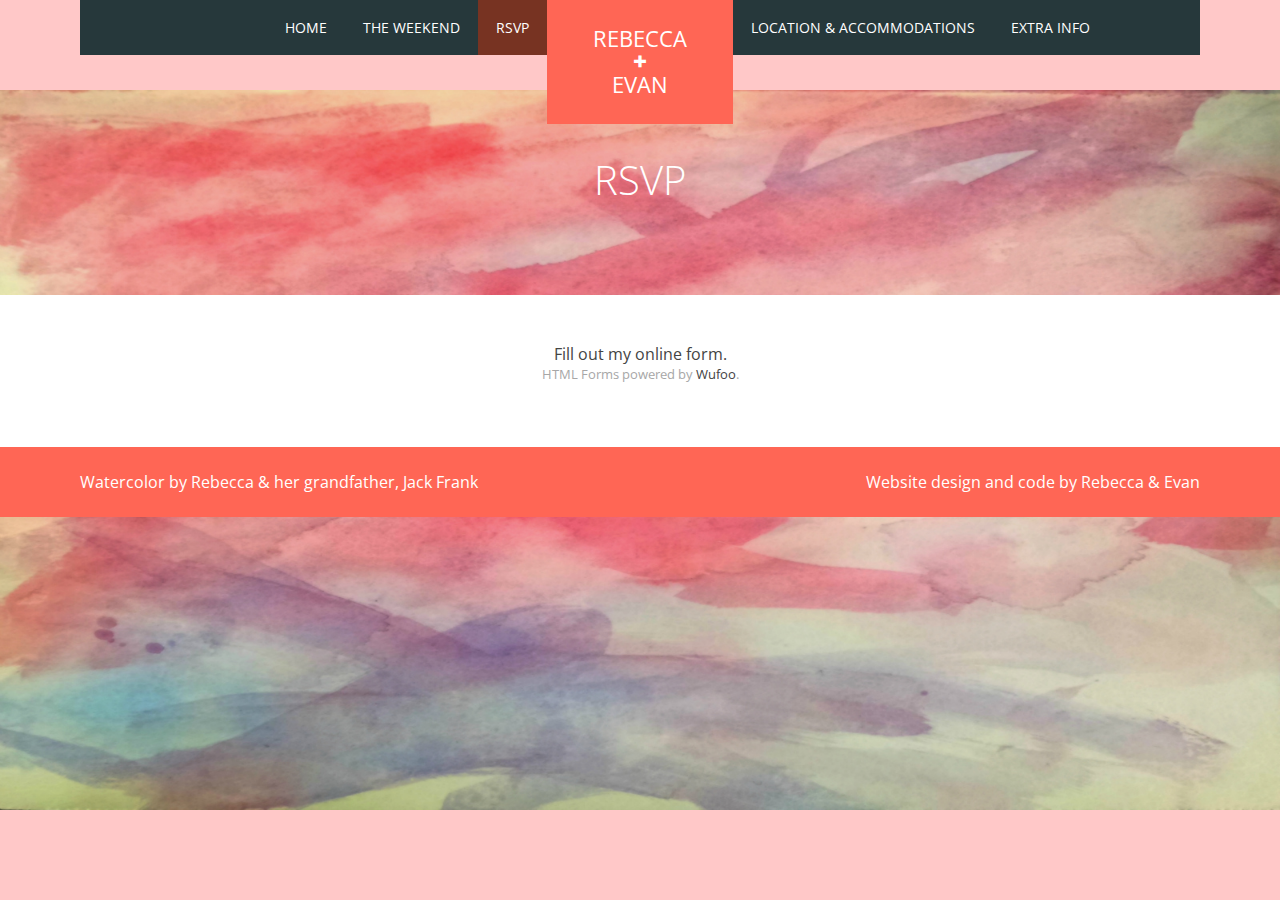
<file: rsvp.html>
<!DOCTYPE html>
<html lang="en-US">
   <head>
      <meta charset="UTF-8">
      <meta name="viewport" content="width=device-width, initial-scale=1.0" />
      <title>RSVP | Rebecca & Evan's Wedding</title>
      <link rel="stylesheet" href="css/components.css">
      <link rel="stylesheet" href="css/responsee.css">
      <link rel="stylesheet" href="owl-carousel/owl.carousel.css">
      <link rel="stylesheet" href="owl-carousel/owl.theme.css">
      <!-- CUSTOM STYLE -->  
      <link rel="stylesheet" href="css/template-style.css">
      <link href='http://fonts.googleapis.com/css?family=Open+Sans:400,300,600,700,800&amp;subset=latin,latin-ext' rel='stylesheet' type='text/css'>
      <script type="text/javascript" src="js/jquery-1.8.3.min.js"></script>
      <script type="text/javascript" src="js/jquery-ui.min.js"></script>    
      <script type="text/javascript" src="js/modernizr.js"></script>
      <script type="text/javascript" src="js/responsee.js"></script>   
      <!--[if lt IE 9]>
	      <script src="http://html5shiv.googlecode.com/svn/trunk/html5.js"></script>
        <script src="http://css3-mediaqueries-js.googlecode.com/svn/trunk/css3-mediaqueries.js"></script>
      <![endif]-->
   </head>
   <body class="size-1140">
      <!-- TOP NAV WITH LOGO -->  
      <header>
         <nav>
            <div class="line">
               <div class="top-nav">              
                  <div class="logo hide-l">
                     <a href="index.html">REBECCA<br><strong>+</strong><br>EVAN</a>
                  </div>                  
                  <p class="nav-text">Menu</p>
                  <div class="top-nav s-12 l-5">
                     <ul class="right top-ul chevron">
                        <li><a href="index.html">Home</a>
                        </li>
                        <li><a href="weekend.html">The Weekend</a>
                        </li>
                        <li><a href="rsvp.html">RSVP</a>
						</li>
                     </ul>
                  </div>
                  <ul class="s-12 l-2">
                     <li class="logo hide-s hide-m">
                        <a href="index.html">REBECCA<br /><strong>+</strong><br />EVAN</a>
                     </li>
                  </ul>
                  <div class="top-nav s-12 l-5">
                     <ul class="top-ul chevron">
                        <li><a href="location.html">Location & Accommodations</a>
                        </li>
                        <li><a href="about.html">Extra Info</a>
                        </li>
                     </ul> 
                  </div>
               </div>
            </div>
         </nav>
      </header>
      <section>
         <div id="head">
            <div class="line">
               <h1>RSVP</h1>
            </div>
         </div>
         <div id="content">
            <div class="line">
               <div class="margin">
                  <div class="s-12 l-6 center">
                     <div id="wufoo-zw8su5u0n1l2ow">
						Fill out my <a href="https://refrank.wufoo.com/forms/zw8su5u0n1l2ow">online form</a>.
						</div>
						<div id="wuf-adv" style="font-family:inherit;font-size: small;color:#a7a7a7;text-align:center;display:block;">HTML Forms powered by <a href="http://www.wufoo.com">Wufoo</a>.</div>
						<script type="text/javascript">var zw8su5u0n1l2ow;(function(d, t) {
						var s = d.createElement(t), options = {
						'userName':'refrank',
						'formHash':'zw8su5u0n1l2ow',
						'autoResize':true,
						'height':'702',
						'async':true,
						'host':'wufoo.com',
						'header':'show',
						'ssl':true};
						s.src = ('https:' == d.location.protocol ? 'https://' : 'http://') + 'www.wufoo.com/scripts/embed/form.js';
						s.onload = s.onreadystatechange = function() {
						var rs = this.readyState; if (rs) if (rs != 'complete') if (rs != 'loaded') return;
						try { zw8su5u0n1l2ow = new WufooForm();zw8su5u0n1l2ow.initialize(options);zw8su5u0n1l2ow.display(); } catch (e) {}};
						var scr = d.getElementsByTagName(t)[0], par = scr.parentNode; par.insertBefore(s, scr);
						})(document, 'script');</script>
                  </div>
               </div>
            </div>
         </div>
      </section>
      <!-- FOOTER -->   
      <footer>
         <div class="line">
            <div class="s-12 l-6">
               <p>Watercolor by Rebecca & her grandfather, Jack Frank
               </p>
            </div>
            <div class="s-12 l-6">
               <p class="right">Website design and code by Rebecca & Evan</a>
               </p>
            </div>
         </div>
      </footer>
      <script type="text/javascript" src="owl-carousel/owl.carousel.js"></script>   
      <script type="text/javascript">
         jQuery(document).ready(function($) {  
           $("#owl-demo").owlCarousel({
         	slideSpeed : 300,
         	autoPlay : true,
         	navigation : false,
         	pagination : false,
         	singleItem:true
           });
           $("#owl-demo2").owlCarousel({
         	slideSpeed : 300,
         	autoPlay : true,
         	navigation : false,
         	pagination : true,
         	singleItem:true
           });
         });	
          
      </script> 
   </body>
</html>
</file>
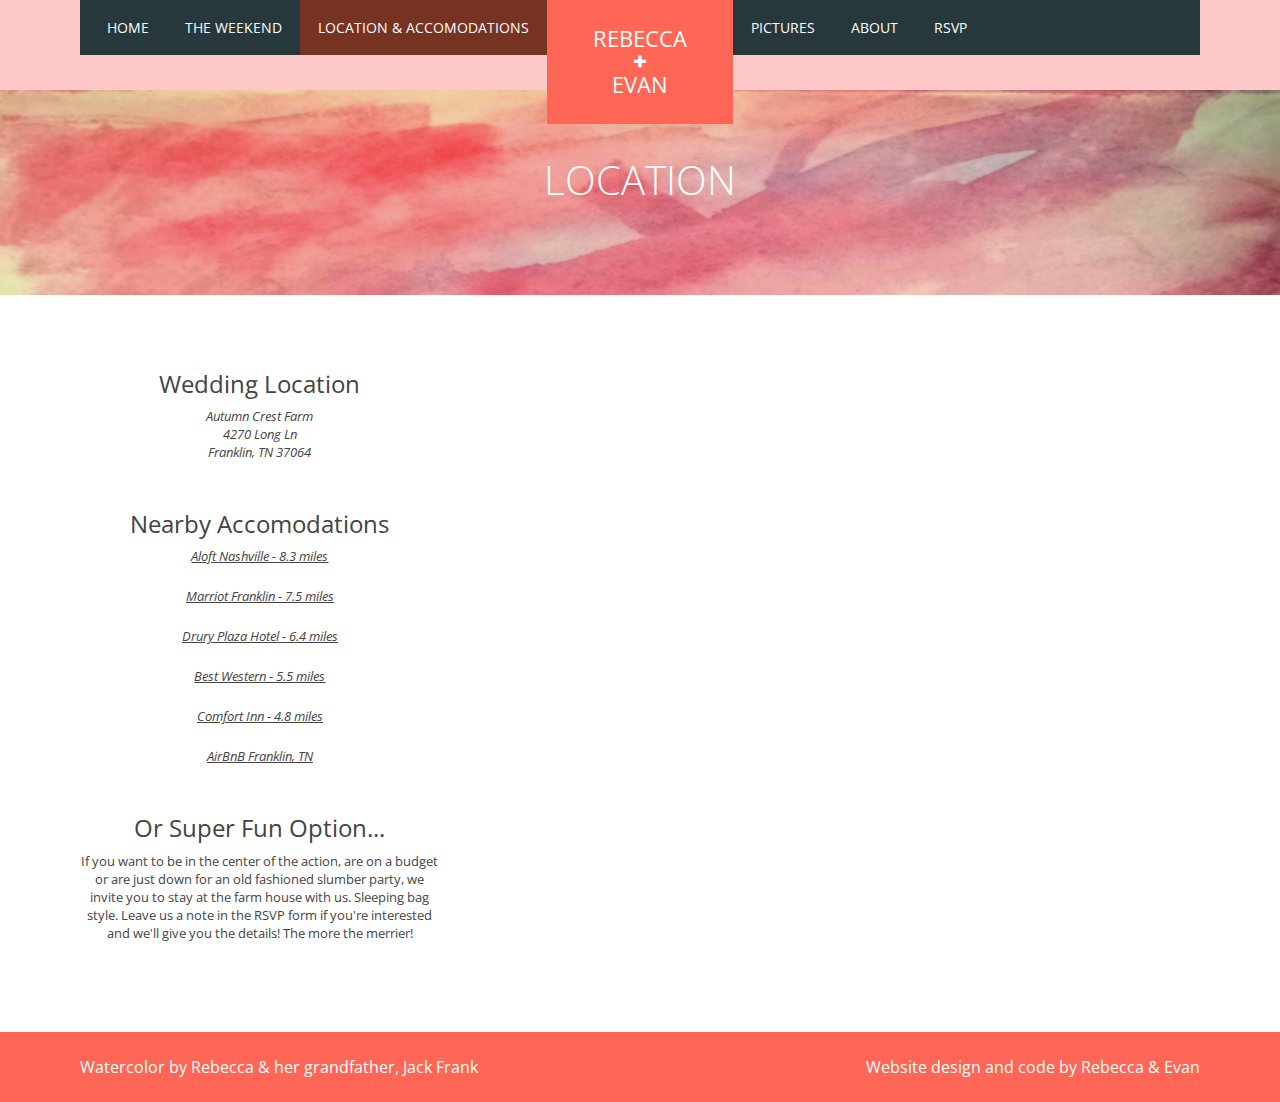
<file: services.html>
<!DOCTYPE html>
<html lang="en-US">
   <head>
      <meta charset="UTF-8">
      <meta name="viewport" content="width=device-width, initial-scale=1.0" />
      <title>Responsive Design website template</title>
      <link rel="stylesheet" href="css/components.css">
      <link rel="stylesheet" href="css/responsee.css">
      <link rel="stylesheet" href="owl-carousel/owl.carousel.css">
      <link rel="stylesheet" href="owl-carousel/owl.theme.css">
      <!-- CUSTOM STYLE -->  
      <link rel="stylesheet" href="css/template-style.css">
      <link href='http://fonts.googleapis.com/css?family=Open+Sans:400,300,600,700,800&amp;subset=latin,latin-ext' rel='stylesheet' type='text/css'>
      <script type="text/javascript" src="js/jquery-1.8.3.min.js"></script>
      <script type="text/javascript" src="js/jquery-ui.min.js"></script>    
      <script type="text/javascript" src="js/modernizr.js"></script>
      <script type="text/javascript" src="js/responsee.js"></script>   
      <!--[if lt IE 9]>
	      <script src="http://html5shiv.googlecode.com/svn/trunk/html5.js"></script>
        <script src="http://css3-mediaqueries-js.googlecode.com/svn/trunk/css3-mediaqueries.js"></script>
      <![endif]-->
   </head>
   <body class="size-1140">
      <!-- TOP NAV WITH LOGO -->  
      <header>
         <nav>
            <div class="line">
               <div class="top-nav">              
                  <div class="logo hide-l">
                     <a href="index.html">DESIGN <br /><strong>THEME</strong></a>
                  </div>                  
                  <p class="nav-text">Custom menu text</p>
                  <div class="top-nav s-12 l-5">
                     <ul class="right top-ul chevron">
                        <li><a href="index.html">Home</a>
                        </li>
                        <li><a href="product.html">The Weekend</a>
                        </li>
                        <li><a href="services.html">Location & Accomodations</a>
                        </li>
                     </ul>
                  </div>
                  <ul class="s-12 l-2">
                     <li class="logo hide-s hide-m">
                        <a href="index.html">REBECCA<br /><strong>+</strong><br />EVAN</a>
                     </li>
                  </ul>
                  <div class="top-nav s-12 l-5">
                     <ul class="top-ul chevron">
                        <li><a href="gallery.html">Pictures</a>
                        </li>
                        <li>
                           <a>About</a>			    
                        </li>
                        <li><a href="contact.html">RSVP</a>
                        </li>
                     </ul> 
                  </div>
               </div>
            </div>
         </nav>
      </header>
      <section>
         <div id="head">
            <div class="line">
               <h1>Location</h1>
            </div>
         </div>
         <div id="content">
            <div class="line">
               <div class="margin">
			   
			   <iframe width="600" height="620" frameborder="0" style="border:0"
			           src="https://www.google.com/maps/embed/v1/place?key=AIzaSyD5Qk5bIyeW68GC-XEE2UMVGSloKZrXy4U&q=4270+Long+Ln,+Franklin,+TN+37064" allowfullscreen>
               </iframe>
			     <div class="s-12 m-6 l-4">
                     <h2>Wedding Location</h2>
                     <address>
                        <p>Autumn Crest Farm<br>4270 Long Ln<br>Franklin, TN 37064</p>
                     </address>
                     <br />
					 <h2>Nearby Accomodations</h2>
                     <address>
                        <p><a style="text-decoration:underline" target="_blank" href="http://www.aloftnashvillecoolsprings.com/">Aloft Nashville - 8.3 miles</a></p>
						<br>
						<p><a style="text-decoration:underline" target="_blank" href="http://www.marriott.com/hotels/travel/bnacs-franklin-marriott-cool-springs/">Marriot Franklin - 7.5 miles</a></p>
						<br>
						<p><a style="text-decoration:underline" target="_blank" href="https://www.druryhotels.com/locations/franklin-tn/drury-plaza-hotel-nashville-franklin">Drury Plaza Hotel - 6.4 miles</a></p>
						<br>
						<p><a style="text-decoration:underline" target="_blank" href="http://book.bestwestern.com/bestwestern/US/TN/Franklin-hotels/BEST-WESTERN-Franklin-Inn/Hotel-Overview.do?propertyCode=43070">Best Western - 5.5 miles</a></p>
						<br>
						<p><a style="text-decoration:underline" target="_blank" href="https://www.choicehotels.com/tennessee/franklin/comfort-inn-hotels/tn695">Comfort Inn - 4.8 miles</a></p>
						<br>
						<p><a style="text-decoration:underline" target="_blank" href="https://www.airbnb.com/s/Franklin--TN">AirBnB Franklin, TN</a></p>
                     </address>
                     <br />
					 <h2>Or Super Fun Option...</h2>
					 <p>If you want to be in the center of the action, are on a budget or are just down for an old fashioned slumber party, we invite you to stay at the farm house with us. Sleeping bag style. Leave us a note in the RSVP form if you're interested and we'll give you the details! The more the merrier!</p>
                  </div>
      </section>
      <!-- FOOTER -->   
      <footer>
         <div class="line">
            <div class="s-12 l-6">
               <p>Watercolor by Rebecca & her grandfather, Jack Frank
               </p>
            </div>
            <div class="s-12 l-6">
               <p class="right">Website design and code by Rebecca & Evan</a>
               </p>
            </div>
         </div>
      </footer>
      <script type="text/javascript" src="owl-carousel/owl.carousel.js"></script>   
      <script type="text/javascript">
         jQuery(document).ready(function($) {  
           $("#owl-demo").owlCarousel({
         	slideSpeed : 300,
         	autoPlay : true,
         	navigation : false,
         	pagination : false,
         	singleItem:true
           });
           $("#owl-demo2").owlCarousel({
         	slideSpeed : 300,
         	autoPlay : true,
         	navigation : false,
         	pagination : true,
         	singleItem:true
           });
         });	
          
      </script> 
   </body>
</html>
</file>
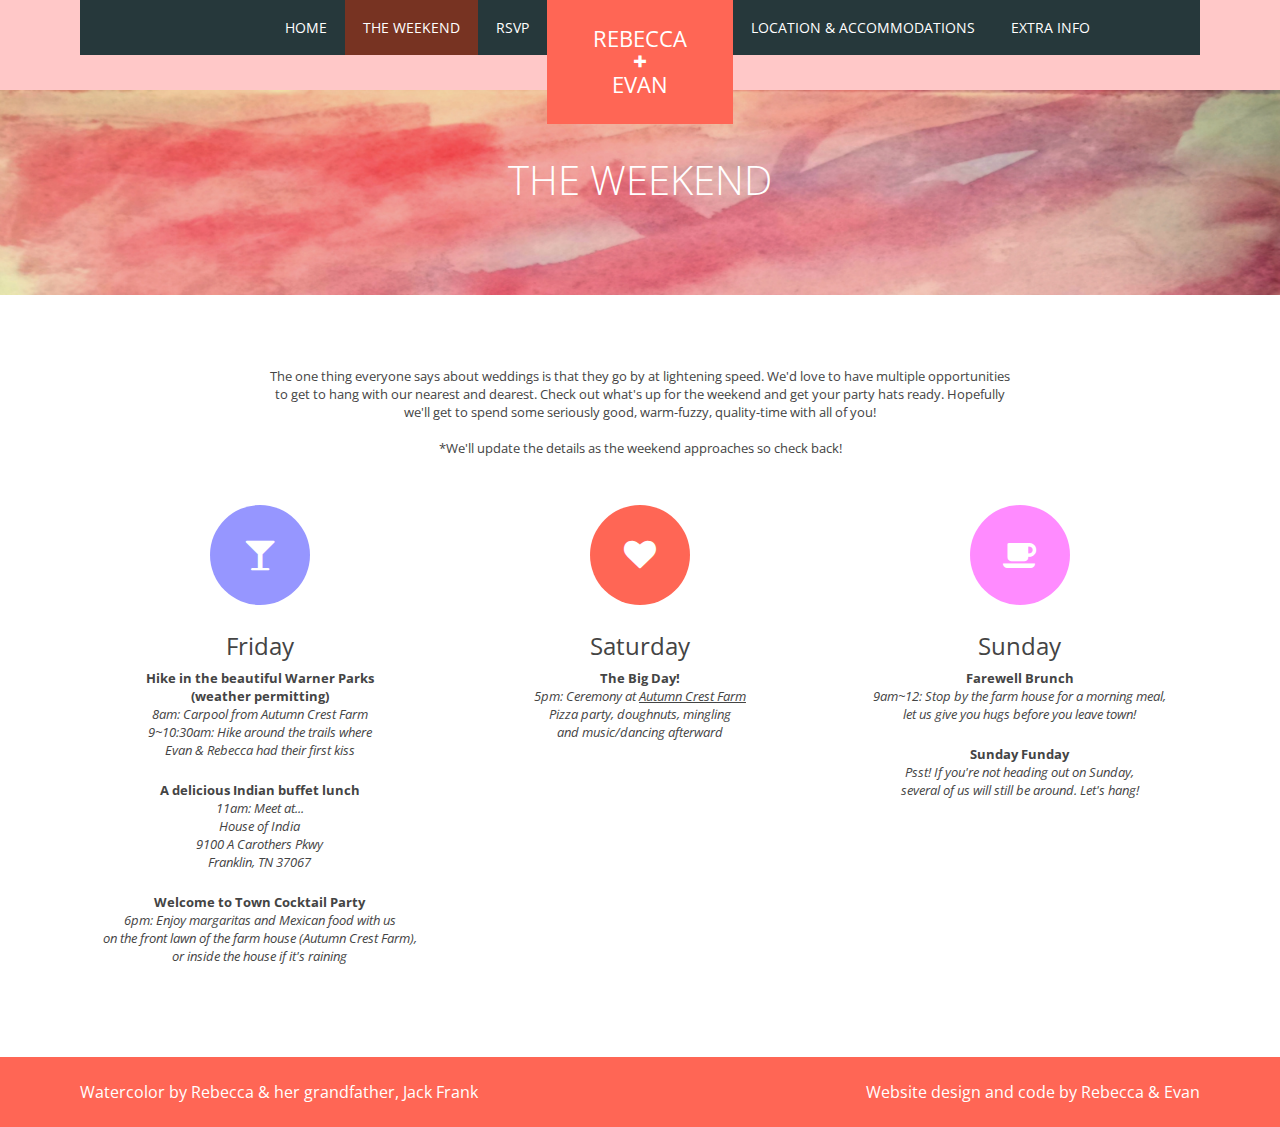
<file: weekend.html>
<!DOCTYPE html>
<html lang="en-US">
   <head>
      <meta charset="UTF-8">
      <meta name="viewport" content="width=device-width, initial-scale=1.0" />
      <title>The Weekend | Rebecca & Evan's Wedding</title>
	  <link rel="stylesheet" href="https://maxcdn.bootstrapcdn.com/font-awesome/4.5.0/css/font-awesome.min.css">
      <link rel="stylesheet" href="css/components.css">
      <link rel="stylesheet" href="css/responsee.css">
      <link rel="stylesheet" href="owl-carousel/owl.carousel.css">
      <link rel="stylesheet" href="owl-carousel/owl.theme.css">
      <!-- CUSTOM STYLE -->  
      <link rel="stylesheet" href="css/template-style.css">
      <link href='http://fonts.googleapis.com/css?family=Open+Sans:400,300,600,700,800&amp;subset=latin,latin-ext' rel='stylesheet' type='text/css'>
      <script type="text/javascript" src="js/jquery-1.8.3.min.js"></script>
      <script type="text/javascript" src="js/jquery-ui.min.js"></script>    
      <script type="text/javascript" src="js/modernizr.js"></script>
      <script type="text/javascript" src="js/responsee.js"></script>   
      <!--[if lt IE 9]>
	      <script src="http://html5shiv.googlecode.com/svn/trunk/html5.js"></script>
        <script src="http://css3-mediaqueries-js.googlecode.com/svn/trunk/css3-mediaqueries.js"></script>
      <![endif]-->
   </head>
   <body class="size-1140">
      <!-- TOP NAV WITH LOGO -->  
      <header>
         <nav>
            <div class="line">
               <div class="top-nav">              
                  <div class="logo hide-l">
                     <a href="index.html">REBECCA<br><strong>+</strong><br>EVAN</a>
                  </div>                  
                  <p class="nav-text">Menu</p>
                  <div class="top-nav s-12 l-5">
                     <ul class="right top-ul chevron">
                        <li><a href="index.html">Home</a>
                        </li>
                        <li><a href="weekend.html">The Weekend</a>
                        </li>
                        <li><a href="rsvp.html">RSVP</a>
						</li>
                     </ul>
                  </div>
                  <ul class="s-12 l-2">
                     <li class="logo hide-s hide-m">
                        <a href="index.html">REBECCA<br /><strong>+</strong><br />EVAN</a>
                     </li>
                  </ul>
                  <div class="top-nav s-12 l-5">
                     <ul class="top-ul chevron">
                        <li><a href="location.html">Location & Accommodations</a>
                        </li>
                        <li><a href="about.html">Extra Info</a>
                        </li>
                     </ul> 
                  </div>
               </div>
            </div>
         </nav>
      </header>
      <section>
         <div id="head">
            <div class="line">
               <h1>The Weekend</h1>
            </div>
         </div>
		 <!-- GALLERY -->
		 <div id="first-block">
		 <div id="weekend">
            <div class="line">
               <p class="s-12 m-12 l-8 center">The one thing everyone says about weddings is that they go by at lightening speed. We'd love to have multiple opportunities to get to hang with our nearest and dearest. Check out what's up for the weekend and get your party hats ready. Hopefully we'll get to spend some seriously good, warm-fuzzy, quality-time with all of you!<br><br>*We'll update the details as the weekend approaches so check back!
               </p>
            </div>
         </div>
		   	<div class="line">
               <div class="margin">
                  <div class="s-12 m-6 l-4 margin-bottom">
                     <i class="fa fa-glass fa-2x" style="background-color: rgb(150, 150, 255)"></i>
                     <h3>Friday</h3>
                     <p><strong>Hike in the beautiful Warner Parks<br>(weather permitting)</strong></p>
					 <p><em></em></p>
					 <p><em>8am: Carpool from Autumn Crest Farm</em></p>
					 <p><em>9~10:30am: Hike around the trails where<br>Evan & Rebecca had their first kiss</em></p>
					 <br>
					 <p><strong>A delicious Indian buffet lunch</strong></p>
					 <p><em>11am: Meet at...<br><a href="https://www.yelp.com/biz/house-of-india-franklin-3" target="_blank">House of India</a><br>9100 A Carothers Pkwy<br>Franklin, TN 37067</em></p>
					 <br>
					 <p><strong>Welcome to Town Cocktail Party</strong></p>
					 <p><em>6pm: Enjoy margaritas and Mexican food with us<br>on the front lawn of the farm house (Autumn Crest Farm),<br>or inside the house if it's raining</em></p>
                  </div>
                  <div class="s-12 m-6 l-4 margin-bottom">
                     <i class="fa fa-heart fa-2x"></i>
                     <h3>Saturday</h3>
					 <p><strong>The Big Day!</strong></p>
					 <p><em>5pm: Ceremony at <a href="location.html" style="text-decoration: underline">Autumn Crest Farm</a></em></p>
					 <p><em>Pizza party, doughnuts, mingling<br>and music/dancing afterward</em></p>
                  </div>
                  <div class="s-12 m-6 l-4 margin-bottom">
                     <i class="fa fa-coffee fa-2x" style="background-color: rgb(255, 139, 255)"></i>
                     <h3>Sunday</h3>
                     <p><strong>Farewell Brunch</strong></p>
					 <p><em>9am~12: Stop by the farm house for a morning meal,<br>let us give you hugs before you leave town!</em></p>
					 <br>
					 <p><strong>Sunday Funday</strong></p>
					 <p><em>Psst! If you're not heading out on Sunday,<br>several of us will still be around. Let's hang!</em></p>
                     </p>
                  </div>
               </div>
            </div>
         </div>
      </section>
      <!-- FOOTER -->   
     <footer>
         <div class="line">
            <div class="s-12 l-6">
               <p>Watercolor by Rebecca & her grandfather, Jack Frank
               </p>
            </div>
            <div class="s-12 l-6">
               <p class="right">Website design and code by Rebecca & Evan</a>
               </p>
            </div>
         </div>
      </footer>
      <script type="text/javascript" src="owl-carousel/owl.carousel.js"></script>   
      <script type="text/javascript">
         jQuery(document).ready(function($) {  
           $("#owl-demo").owlCarousel({
         	slideSpeed : 300,
         	autoPlay : true,
         	navigation : false,
         	pagination : false,
         	singleItem:true
           });
           $("#owl-demo2").owlCarousel({
         	slideSpeed : 300,
         	autoPlay : true,
         	navigation : false,
         	pagination : true,
         	singleItem:true
           });
         });	
          
      </script> 
   </body>
</html>
</file>
<file: css/components.css>
/*
 * Components CSS - v3 - 2015-08-22
 * http://www.myresponsee.com
 * Copyright 2015, Vision Design - graphic zoo
 * Free to use under the MIT license.
*/
/* Tabs */
.tab-item {
  background: none repeat scroll 0 0 #fff;
  display: none;
  padding: 1.25em 0;
}
.tab-item.tab-active {
  display: block;
}
.tab-content > .tab-label {
  display: none;
}
.tab-nav > .tab-label {
  float:left;
}
a.tab-label, a.tab-label:link, a.tab-label:visited, a.tab-label:hover {
  background: none repeat scroll 0 0 #262626;
  color: #fff;
  margin-right: 1px;
  padding: 0.625em 1.25em;
  transition: background 0.20s linear 0s;
  -o-transition: background 0.20s linear 0s;
  -ms-transition: background 0.20s linear 0s;
  -moz-transition: background 0.20s linear 0s;
  -webkit-transition: background 0.20s linear 0s;
}
a.tab-label:hover,a.tab-label.active-btn {
  background: none repeat scroll 0 0 #999;
}
.tab-label.active-btn {
  cursor: default;
}
.tab-content {
  text-align: left;
}
@media screen and (max-width:768px) {    
  .tab-nav > .tab-label {
    margin: 0.5px 0;
    width: 100%;
  }
}
/* Custom forms */
form.customform input, form.customform select, form.customform textarea, form.customform button {
 font-size:0.9em;
 font-family:inherit;
 margin-bottom:1.25em;
} 
form.customform input, form.customform select {height: 2.7em;}
form.customform input, form.customform textarea, form.customform select { 
 background: none repeat scroll 0 0 #F5F5F5;
 transition: background 0.20s linear 0s;
 -o-transition: background 0.20s linear 0s;
 -ms-transition: background 0.20s linear 0s;
 -moz-transition: background 0.20s linear 0s;
 -webkit-transition: background 0.20s linear 0s;
}
form.customform input:hover, form.customform textarea:hover, form.customform select:hover, form.customform input:focus, form.customform textarea:focus, form.customform select:focus {background: none repeat scroll 0 0 #fff;}
form.customform input, form.customform textarea, form.customform select {
 background: none repeat scroll 0 0 #F5F5F5;
 border: 1px solid #E0E0E0;
 padding: 0.625em;
 width: 100%;
}
form.customform input[type="file"] {
 border: 1px solid #E0E0E0;
 height: auto;
 max-height: 2.7em;
 min-height: 2.7em;
 padding: 0.4em;
 width: 100%;
}
form.customform input[type="radio"], form.customform input[type="checkbox"] {
 margin-right: 0.625em;
 width:auto;
 padding:0;
 height:auto;
}
form.customform option {padding: 0.625em;}
form.customform select[multiple="multiple"] {height: auto;}
form.customform button {
 width: 100%;
 background: none repeat scroll 0 0 #444;
 border: 0 none;
 color: #fff;
 height: 2.7em;
 padding: 0.625em;
 cursor:pointer;
 width: 100%;
 transition: background 0.20s linear 0s;
 -o-transition: background 0.20s linear 0s;
 -ms-transition: background 0.20s linear 0s;
 -moz-transition: background 0.20s linear 0s;
 -webkit-transition: background 0.20s linear 0s;
}	
form.customform button:hover {background: none repeat scroll 0 0 #666;}
/* Icon font - MFG labs */
@font-face {
  font-family: 'mfg';
    src: url('../font/mfglabsiconset-webfont.eot');
    src: url('../font/mfglabsiconset-webfont.svg#mfg_labs_iconsetregular') format('svg'),
   		   url('../font/mfglabsiconset-webfont.eot?#iefix') format('embedded-opentype'),
         url('../font/mfglabsiconset-webfont.woff') format('woff'),
         url('../font/mfglabsiconset-webfont.ttf') format('truetype');
    font-weight: normal;
    font-style: normal;
}
i, .icon {
  font-family: 'mfg';
  font-size: 1em;
  font-style: normal;
  font-weight: normal;
  color:#e3e3e3;
}
.icon2x {font-size: 2em;}
.icon3x {font-size: 3em;}
.gradient {
  color: #999;
  text-shadow: 1px 1px 1px rgba(27, 27, 27, 0.19);
  transition: all 0.1s ease-in-out 0s;
}
.gradient:hover, .gradient .current {
  color: #eee;
  text-shadow: 0 0 3px rgba(255, 255, 255, 0.25);
}
.icon-cloud:before { content: "\2601"; }
.icon-at:before { content: "\0040"; }
.icon-plus:before { content: "\002B"; }
.icon-minus:before { content: "\2212"; }
.icon-arrow_up:before { content: "\2191"; }
.icon-arrow_down:before { content: "\2193"; }
.icon-arrow_right:before { content: "\2192"; }
.icon-arrow_left:before { content: "\2190"; }
.icon-chevron_down:before { content: "\f004"; }
.icon-chevron_up:before { content: "\f005"; }
.icon-chevron_right:before { content: "\f006"; }
.icon-chevron_left:before { content: "\f007"; }
.icon-reorder:before { content: "\f008"; }
.icon-list:before { content: "\f009"; }
.icon-reorder_square:before { content: "\f00a"; }
.icon-reorder_square_line:before { content: "\f00b"; }
.icon-coverflow:before { content: "\f00c"; }
.icon-coverflow_line:before { content: "\f00d"; }
.icon-pause:before { content: "\f00e"; }
.icon-play:before { content: "\f00f"; }
.icon-step_forward:before { content: "\f010"; }
.icon-step_backward:before { content: "\f011"; }
.icon-fast_forward:before { content: "\f012"; }
.icon-fast_backward:before { content: "\f013"; }
.icon-cloud_upload:before { content: "\f014"; }
.icon-cloud_download:before { content: "\f015"; }
.icon-data_science:before { content: "\f016"; }
.icon-data_science_black:before { content: "\f017"; }
.icon-globe:before { content: "\f018"; }
.icon-globe_black:before { content: "\f019"; }
.icon-math_ico:before { content: "\f01a"; }
.icon-math:before { content: "\f01b"; }
.icon-math_black:before { content: "\f01c"; }
.icon-paperplane_ico:before { content: "\f01d"; }
.icon-paperplane:before { content: "\f01e"; }
.icon-paperplane_black:before { content: "\f01f"; }
.icon-color_balance:before { content: "\f020"; }
.icon-star:before { content: "\2605"; }
.icon-star_half:before { content: "\f022"; }
.icon-star_empty:before { content: "\2606"; }
.icon-star_half_empty:before { content: "\f024"; }
.icon-reload:before { content: "\f025"; }
.icon-heart:before { content: "\2665"; }
.icon-heart_broken:before { content: "\f028"; }
.icon-hashtag:before { content: "\f029"; }
.icon-reply:before { content: "\f02a"; }
.icon-retweet:before { content: "\f02b"; }
.icon-signin:before { content: "\f02c"; }
.icon-signout:before { content: "\f02d"; }
.icon-download:before { content: "\f02e"; }
.icon-upload:before { content: "\f02f"; }
.icon-placepin:before { content: "\f031"; }
.icon-display_screen:before { content: "\f032"; }
.icon-tablet:before { content: "\f033"; }
.icon-smartphone:before { content: "\f034"; }
.icon-connected_object:before { content: "\f035"; }
.icon-lock:before { content: "\F512"; }
.icon-unlock:before { content: "\F513"; }
.icon-camera:before { content: "\F4F7"; }
.icon-isight:before { content: "\f039"; }
.icon-video_camera:before { content: "\f03a"; }
.icon-random:before { content: "\f03b"; }
.icon-message:before { content: "\F4AC"; }
.icon-discussion:before { content: "\f03d"; }
.icon-calendar:before { content: "\F4C5"; }
.icon-ringbell:before { content: "\f03f"; }
.icon-movie:before { content: "\f040"; }
.icon-mail:before { content: "\2709"; }
.icon-pen:before { content: "\270F"; }
.icon-settings:before { content: "\9881"; }
.icon-measure:before { content: "\f044"; }
.icon-vector:before { content: "\f045"; }
.icon-vector_pen:before { content: "\2712"; }
.icon-mute_on:before { content: "\f047"; }
.icon-mute_off:before { content: "\f048"; }
.icon-home:before { content: "\2302"; }
.icon-sheet:before { content: "\f04a"; }
.icon-arrow_big_right:before { content: "\21C9"; }
.icon-arrow_big_left:before { content: "\21C7"; }
.icon-arrow_big_down:before { content: "\21CA"; }
.icon-arrow_big_up:before { content: "\21C8"; }
.icon-dribbble_circle:before { content: "\f04f"; }
.icon-dribbble:before { content: "\f050"; }
.icon-facebook_circle:before { content: "\f051"; }
.icon-facebook:before { content: "\f052"; }
.icon-git_circle_alt:before { content: "\f053"; }
.icon-git_circle:before { content: "\f054"; }
.icon-git:before { content: "\f055"; }
.icon-octopus:before { content: "\f056"; }
.icon-twitter_circle:before { content: "\f057"; }
.icon-twitter:before { content: "\f058"; }
.icon-google_plus_circle:before { content: "\f059"; }
.icon-google_plus:before { content: "\f05a"; }
.icon-linked_in_circle:before { content: "\f05b"; }
.icon-linked_in:before { content: "\f05c"; }
.icon-instagram:before { content: "\f05d"; }
.icon-instagram_circle:before { content: "\f05e"; }
.icon-mfg_icon:before { content: "\f05f"; }
.icon-xing:before { content: "\F532"; }
.icon-xing_circle:before { content: "\F533"; }
.icon-mfg_icon_circle:before { content: "\f060"; }
.icon-user:before { content: "\f061"; }
.icon-user_male:before { content: "\f062"; }
.icon-user_female:before { content: "\f063"; }
.icon-users:before { content: "\f064"; }
.icon-file_open:before { content: "\F4C2"; }
.icon-file_close:before { content: "\f067"; }
.icon-file_alt:before { content: "\f068"; }
.icon-file_close_alt:before { content: "\f069"; }
.icon-attachment:before { content: "\f06a"; }
.icon-check:before { content: "\2713"; }
.icon-cross_mark:before { content: "\274C"; }
.icon-cancel_circle:before { content: "\F06E"; }
.icon-check_circle:before { content: "\f06d"; }
.icon-magnifying:before { content: "\F50D"; }
.icon-inbox:before { content: "\f070"; }
.icon-clock:before { content: "\23F2"; }
.icon-stopwatch:before { content: "\23F1"; }
.icon-hourglass:before { content: "\231B"; }
.icon-trophy:before { content: "\f074"; }
.icon-unlock_alt:before { content: "\F075"; }
.icon-lock_alt:before { content: "\F510"; }
.icon-arrow_doubled_right:before { content: "\21D2"; }
.icon-arrow_doubled_left:before { content: "\21D0"; }
.icon-arrow_doubled_down:before { content: "\21D3"; }
.icon-arrow_doubled_up:before { content: "\21D1"; }
.icon-link:before { content: "\f07B"; }
.icon-warning:before { content: "\2757"; }
.icon-warning_alt:before { content: "\2755"; }
.icon-magnifying_plus:before { content: "\f07E"; }
.icon-magnifying_minus:before { content: "\f07F"; }
.icon-white_question:before { content: "\2754"; }
.icon-black_question:before { content: "\2753"; }
.icon-stop:before { content: "\f080"; }
.icon-share:before { content: "\f081"; }
.icon-eye:before { content: "\f082"; }
.icon-trash_can:before { content: "\f083"; }
.icon-hard_drive:before { content: "\f084"; }
.icon-information_black:before { content: "\f085"; }
.icon-information_white:before { content: "\f086"; }
.icon-printer:before { content: "\f087"; }
.icon-letter:before { content: "\f088"; }
.icon-soundcloud:before { content: "\f089"; }
.icon-soundcloud_circle:before { content: "\f08A"; }
.icon-anchor:before { content: "\2693"; }
.icon-female_sign:before { content: "\2640"; }
.icon-male_sign:before { content: "\2642"; }
.icon-joystick:before { content: "\F514"; }
.icon-high_voltage:before { content: "\26A1"; }
.icon-fire:before { content: "\F525"; }
.icon-newspaper:before { content: "\F4F0"; }
.icon-chart:before { content: "\F526"; }
.icon-spread:before { content: "\F527"; }
.icon-spinner_1:before { content: "\F528"; }
.icon-spinner_2:before { content: "\F529"; }
.icon-chart_alt:before { content: "\F530"; }
.icon-label:before { content: "\F531"; }
.icon-brush:before { content: "\E000"; }
.icon-refresh:before { content: "\E001"; }
.icon-node:before { content: "\E002"; }
.icon-node_2:before { content: "\E003"; }
.icon-node_3:before { content: "\E004"; }
.icon-link_2_nodes:before { content: "\E005"; }
.icon-link_3_nodes:before { content: "\E006"; }
.icon-link_loop_nodes:before { content: "\E007"; }
.icon-node_size:before { content: "\E008"; }
.icon-node_color:before { content: "\E009"; }
.icon-layout_directed:before { content: "\E010"; }
.icon-layout_radial:before { content: "\E011"; }
.icon-layout_hierarchical:before { content: "\E012"; }
.icon-node_link_direction:before { content: "\E013"; }
.icon-node_link_short_path:before { content: "\E014"; }
.icon-node_cluster:before { content: "\E015"; }
.icon-display_graph:before { content: "\E016"; }
.icon-node_link_weight:before { content: "\E017"; }
.icon-more_node_links:before { content: "\E018"; }
.icon-node_shape:before { content: "\E00A"; }
.icon-node_icon:before { content: "\E00B"; }
.icon-node_text:before { content: "\E00C"; }
.icon-node_link_text:before { content: "\E00D"; }
.icon-node_link_color:before { content: "\E00E"; }
.icon-node_link_shape:before { content: "\E00F"; }
.icon-credit_card:before { content: "\F4B3"; }
.icon-disconnect:before { content: "\F534"; }
.icon-graph:before { content: "\F535"; }
.icon-new_user:before { content: "\F536"; }
</file>
<file: css/responsee.css>
/*
 * Responsee CSS - v3 - 2015-08-22
 * http://www.myresponsee.com
 * Copyright 2015, Vision Design - graphic zoo
 * Free to use under the MIT license.
*/
* {  
  -webkit-box-sizing:border-box;
	-moz-box-sizing:border-box;
	box-sizing:border-box;
	margin:0;	
  }
body {
	background:none repeat scroll 0 0 #d3d3d3;
	font-size:100%;
  font-family:"Open Sans",Arial,sans-serif;
  color:#444;
  }
h1, h2, h3, h4, h5, h6 {
  color:#444;
  font-weight: normal;
  margin:0.2em 0 0.2em 0;    
}
h1 {font-size:2.4em;}
h2 {font-size:2em;}  
h3 {font-size:1.6em;}  
h4 {font-size:1.2em;}  
h5 {font-size:1em;}  
h6 {font-size:0.9em;}    
a, a:link, a:visited, a:hover, a:active {
	text-decoration:none;
  color:#444;
	}
img {
  border:0;
  display:block;
	height:auto;
	max-width:100%;
  width:auto;
	}
.owl-item img, .full-img {
  max-width: none;
	width:100%;
	}  
table {
	background:none repeat scroll 0 0 #fff;
	border:1px solid #D0D0D0;
	border-collapse:collapse;
	border-spacing:0;
	text-align:left;
	width:100%;
	}
table tr td, table tr th {padding:0.625em;}
table tfoot, table thead {background:none repeat scroll 0 0 #e0e0e0;}
table tr:nth-of-type(2n) {background:none repeat scroll 0 0 #e0e0e0;}
th {border-right:1px solid #fff;}
td {border-right:1px solid #e0e0e0;}
.size-960 .line {
  margin:0 auto;
  max-width:60em;
  padding:0 0.625em;
}
.size-1140 .line {
  margin:0 auto;
  max-width:71.25em;
  padding:0 0.625em;
}
.size-960.align-content-left .line,.size-1140.align-content-left .line {margin-left:0;}
form {line-height:1.4em;}
nav {
  display:block;
  width:100%;
  background:#262626;
}
.line:after,nav:after,.center:after,.box:after {
  clear:both;
  content:".";
  display:block;
  height:0;
  line-height:0;
  visibility:hidden;
}
.top-nav ul {padding:0;}
.top-nav ul ul {
  position:absolute;
  background:#262626;
}
.top-nav li {
  float:left;
  list-style:none outside none;
  cursor:pointer;
}
.top-nav li a {
  padding:1.25em;
  display:block;
  color:#fff; 
}
.top-nav li ul li a {
  background:none repeat scroll 0 0 #222;
  min-width:100%;
  padding:0.625em;
}
.top-nav li a:hover, .aside-nav li a:hover {background:#999;}
.top-nav li ul {display:none;}
.top-nav li ul li {
  float:none;
  list-style:none outside none;
  min-width:100%;
  padding:0;
}
.top-nav li ul li ul li {
  float:none;
  list-style:none outside none;
  min-width:100%;
  padding:0;
}
.count-number {
  background:none repeat scroll 0 0 #777;
  -webkit-border-radius:10em;
  -moz-border-radius:10em;
  border-radius:10em;
  display:inline-block;
  font-size:0.7em;
  line-height:1.8em;
  margin-left:0.3125em;
  text-align:center;
  width:1.8em;  
  color:#fff; 
  margin-bottom:-0.3125em; 
}
ul.chevron .count-number {display:none;}
ul.chevron .submenu > a:after, ul.chevron .sub-submenu > a:after,ul.chevron .aside-submenu > a:after, ul.chevron .aside-sub-submenu > a:after {
  content:"\f004";
  display:inline-block;
  font-family:mfg;
  font-size:0.7em;
  margin:0 0.625em;
}
.top-nav .active-item a {background:none repeat scroll 0 0 #999;}
.aside-nav > ul > li.active-item > a:link, .aside-nav > ul > li.active-item > a:visited {
  background:none repeat scroll 0 0 #999;
  color:#fff;
} 
@media screen and (min-width:769px) {
  .aside-nav .count-number {
	 margin-left:-1.25em;	
	 float:right;	
  }
  .top-nav li:hover > ul {
	 display:block;
	 z-index:10;
  }  
.top-nav li:hover > ul ul {
    left:100%;
    margin:-2.5em 0;
    width:100%;
  } 
}
.nav-text {display:none;}
.aside-nav li li a, .aside-nav li li.active-item a, .aside-nav li li.aside-sub-submenu li a, 
.aside-nav > ul > li > a, .aside-nav > ul > li.active-item > a:link, .aside-nav > ul > li.active-item > a:visited, .aside-nav li > ul,
.top-nav .active-item a, .top-nav li a, .aside-nav li a, .top-nav li ul li a, .top-nav li a,.top-nav li a, .top-nav li ul li a, .top-nav li ul li ul li a {
  transition:background 0.20s linear 0s;
  -o-transition:background 0.20s linear 0s;
  -ms-transition:background 0.20s linear 0s;
  -moz-transition:background 0.20s linear 0s;
  -webkit-transition:background 0.20s linear 0s;
}
.aside-nav ul {
  background:#e8e8e8; 
  padding:0;
}
.aside-nav li {
  list-style:none outside none;
  cursor:pointer;
}
.aside-nav li a {
  display:block;
  padding:1.25em;
  border-bottom:1px solid #d2d2d2; 
}
.aside-nav > ul > li:last-child a {border-bottom:0 none;}
.aside-nav li > ul {
  height:0;
  display:block;
  position:relative;
  background:#f4f4f4;
  border-left:solid 1px #f2f2f2;
  border-right:solid 1px #f2f2f2;
  overflow:hidden;
}
.aside-nav li ul ul {
  border:0;
  background:#fff;
}
.aside-nav ul ul a {padding:0.625em 1.25em;}
.aside-nav li a:link, .aside-nav li a:visited {color:#333;}
.aside-nav li li a:hover, .aside-nav li li.active-item > a, .aside-nav li li.aside-sub-submenu li a:hover {
  color:#999;
  background:none;
}
.aside-nav > ul > li > a:hover {color:#fff;}
.aside-nav li li a:hover:before, .aside-nav li li.active-item a:before {
  content:"\f006";
  display:inline-block;
  font-family:"mfg";
  font-size:0.6em;
  margin:0 0.625em 0 -1.25em;
  width:0.625em;
}
.aside-nav li li a:link, .aside-nav li li a:visited {background:none;}
.aside-nav .show-aside-ul, .aside-nav .active-aside-item  {
  display:block;  
  height:auto;
}
.padding {
  display:list-item;
  list-style:none outside none;
  padding:10px;
}
.margin {margin:0 -0.625em;}
.line {clear:left;}
.line .line {padding:0;}
.hide-l {display:none;}
.box {
  background:none repeat scroll 0 0 #fff;
  display:block;
  padding:1.25em;
  width:100%;
}
.margin-bottom {margin-bottom:1.25em;}
.s-1, .s-2,.s-five,.s-3, .s-4, .s-5, .s-6, .s-7, .s-8, .s-9, .s-10, .s-11, .s-12, .m-1, .m-2, .m-five, .m-3, .m-4, .m-5, .m-6, .m-7, .m-8, .m-9, .m-10, .m-11, .m-12, .l-1, .l-2, .l-five, .l-3, .l-4, .l-5, .l-6, .l-7, .l-8, .l-9, .l-10, .l-11, .l-12 {
  float:left;
  position:relative;
}
.l-offset-1 {margin-left:8.3333%;}
.l-offset-2 {margin-left:16.6666%;}
.l-offset-five {margin-left:16.6666%;}
.l-offset-3 {margin-left:25%;}
.l-offset-4 {margin-left:33.3333%;}
.l-offset-5 {margin-left:41.6666%;}
.l-offset-6 {margin-left:50%;}
.l-offset-7 {margin-left:58.3333%;}
.l-offset-8 {margin-left:66.6666%;}
.l-offset-9 {margin-left:75%;}
.l-offset-10 {margin-left:83.3333%;}
.l-offset-11 {margin-left:90%;}
.l-offset-12 {margin-left:100%;} 
.s-1 {width:8.3333%;}
.s-2 {width:16.6666%;}
.s-five {width:16.6666%;}
.s-3 {width:25%;}
.s-4 {width:33.3333%;}
.s-5 {width:41.6666%;}
.s-6 {width:50%;}
.s-7 {width:58.3333%;}
.s-8 {width:66.6666%;}
.s-9 {width:75%;}
.s-10 {width:83.3333%;}
.s-11 {width:90%;}
.s-12 {width:100%;}
.margin > .s-1,.margin > .s-2,.margin > .s-five,.margin > .s-3,.margin > .s-4,.margin > .s-5,.margin > .s-6,.margin > .s-7,.margin > .s-8,.margin > .s-9,.margin > .s-10,.margin > .s-11,.margin > .s-12,
.margin > .m-1,.margin > .m-2,.margin > .m-five,.margin > .m-3,.margin > .m-4,.margin > .m-5,.margin > .m-6,.margin > .m-7,.margin > .m-8,.margin > .m-9,.margin > .m-10,.margin > .m-11,.margin > .m-12,
.margin > .l-1,.margin > .l-2,.margin > .l-five,.margin > .l-3,.margin > .l-4,.margin > .l-5,.margin > .l-6,.margin > .l-7,.margin > .l-8,.margin > .l-9,.margin > .l-10,.margin > .l-11,.margin > .l-12 {padding:0 0.625em;}
.m-1 {width:8.3333%;}
.m-2 {width:16.6666%;}
.m-five {width:20%;}
.m-3 {width:25%;}
.m-4 {width:33.3333%;}
.m-5 {width:41.6666%;}
.m-6 {width:50%;}
.m-7 {width:58.3333%;}
.m-8 {width:66.6666%;}
.m-9 {width:75%;}
.m-10 {width:83.3333%;}
.m-11 {width:90%;}
.m-12 {width:100%;}
.l-1 {width:8.3333%;}
.l-2 {width:16.6666%;}
.l-five {width:20%;}
.l-3 {width:25%;}
.l-4 {width:33.3333%;}
.l-5 {width:41.6666%;}
.l-6 {width:50%;}
.l-7 {width:58.3333%;}
.l-8 {width:66.6666%;}
.l-9 {width:75%;}
.l-10 {width:83.3333%;}
.l-11 {width:90%;}
.l-12 {width:100%;}
.right {float:right;} 
@media screen and (max-width:768px) {
.size-960 {max-width:768px;}
.size-1140 {max-width:768px;}
.hide-l {display:block;}
.hide-s {display:block;}
.hide-m {display:none;}
nav {
  display:block;
  cursor:pointer;
  line-height:3em;
}
.top-nav li a {background:none repeat scroll 0 0 #4a4a4a;}
.top-nav > ul {
  height:0;
  max-width:100%;
  overflow:hidden;
  position:relative;
  z-index:999;
}
.top-nav > ul.show-menu {height:auto;}
.top-nav ul ul {
  left:0;
  margin-top:0;
  position:relative;
  right:0;
} 
.top-nav li ul li a {min-width:100%;}
.top-nav li {
  float:none;
  list-style:none outside none;
  padding:0;
}
.top-nav li a {
  border-top:1px solid #333;
  color:#fff;
  display:block;
  padding:0.625em;
  text-decoration:none;
}
.top-nav li ul li a {border-top:1px solid #878787;}
.top-nav li ul li ul li a {border-top:1px solid #989898;}
.top-nav li a:hover {
  background:none repeat scroll 0 0 #8b8b8b;
  color:#fff;
}
.top-nav li ul,.top-nav li ul li ul {
  display:block;  
  overflow:hidden; 
  height:0;   
} 
.top-nav > ul ul.show-ul {
  display:block;
  height:auto;  
}
.top-nav li ul li a {
  background:none repeat scroll 0 0 #9d9d9d;
  padding:0.625em;
}
.top-nav li ul li ul li a {
  background:none repeat scroll 0 0 #d7d7d7;
  color:#222;
}
.nav-text {
  color:#fff;
  display:block;
  font-size:1.2em;
  line-height:3em;
  margin-right:0.625em;
  max-width:100%;
  text-align:right;
  vertical-align:middle;
}
.nav-text:after {
  content:"\f008";
  font-family:"mfg";
  font-size:1.1em;
  margin-left:0.5em;
  text-align:right;
}
.l-offset-1,.l-offset-2,.l-offset-five,.l-offset-3,.l-offset-4,.l-offset-5,.l-offset-6,.l-offset-7,.l-offset-8,.l-offset-9,.l-offset-10,.l-offset-11,.l-offset-12{margin-left:0;}
.m-offset-1 {margin-left:8.3333%;}
.m-offset-2 {margin-left:16.6666%;}
.m-offset-five {margin-left:16.6666%;}
.m-offset-3 {margin-left:25%;}
.m-offset-4 {margin-left:33.3333%;}
.m-offset-5 {margin-left:41.6666%;}
.m-offset-6 {margin-left:50%;}
.m-offset-7 {margin-left:58.3333%;}
.m-offset-8 {margin-left:66.6666%;}
.m-offset-9 {margin-left:75%;}
.m-offset-10 {margin-left:83.3333%;}
.m-offset-11 {margin-left:90%;}
.m-offset-12 {margin-left:100%;} 
.l-1 {width:8.3333%;}
.l-2 {width:16.6666%;}
.l-five {width:20%;}
.l-3 {width:25%;}
.l-4 {width:33.3333%;}
.l-5 {width:41.6666%;}
.l-6 {width:50%;}
.l-7 {width:58.3333%;}
.l-8 {width:66.6666%;}
.l-9 {width:75%;}
.l-10 {width:83.3333%;}
.l-11 {width:90%;}
.l-12 {width:100%;}
.s-1 {width:8.3333%;}
.s-2 {width:16.6666%;}
.s-five {width:20%;}
.s-3 {width:25%;}
.s-4 {width:33.3333%;}
.s-5 {width:41.6666%;}
.s-6 {width:50%;}
.s-7 {width:58.3333%;}
.s-8 {width:66.6666%;}
.s-9 {width:75%;}
.s-10 {width:83.3333%;}
.s-11 {width:90%;}
.s-12 {width:100%}
.m-1 {width:8.3333%;}
.m-2 {width:16.6666%;}
.m-five {width:20%;}
.m-3 {width:25%;}
.m-4 {width:33.3333%;}
.m-5 {width:41.6666%;}
.m-6 {width:50%;}
.m-7 {width:58.3333%;}
.m-8 {width:66.6666%;}
.m-9 {width:75%;}
.m-10 {width:83.3333%;}
.m-11 {width:90%;}
.m-12 {width:100%}
}
@media screen and (max-width:480px) {
.size-960 {max-width:480px;}
.size-1140 {max-width:480px;}
.hide-l {display:block;}
.hide-m {display:block;}
.hide-s {display:none;}
.count-number {margin-right:-1.25em;} 
.l-offset-1,.l-offset-2,.l-offset-five,.l-offset-3,.l-offset-4,.l-offset-5,.l-offset-6,.l-offset-7,.l-offset-8,.l-offset-9,.l-offset-10,.l-offset-11,.l-offset-12,
.m-offset-1,.m-offset-2,.m-offset-five,.m-offset-3,.m-offset-4,.m-offset-5,.m-offset-6,.m-offset-7,.m-offset-8,.m-offset-9,.m-offset-10,.m-offset-11,.m-offset-12 {margin-left:0;}
.s-offset-1 {margin-left:8.3333%;}
.s-offset-2 {margin-left:16.6666%;}
.s-offset-five {margin-left:16.6666%;}
.s-offset-3 {margin-left:25%;}
.s-offset-4 {margin-left:33.3333%;}
.s-offset-5 {margin-left:41.6666%;}
.s-offset-6 {margin-left:50%;}
.s-offset-7 {margin-left:58.3333%;}
.s-offset-8 {margin-left:66.6666%;}
.s-offset-9 {margin-left:75%;}
.s-offset-10 {margin-left:83.3333%;}
.s-offset-11 {margin-left:90%;}
.s-offset-12 {margin-left:100%;} 
.l-1 {width:8.3333%;}
.l-2 {width:16.6666%;}
.l-five {width:20%;}
.l-3 {width:25%;}
.l-4 {width:33.3333%;}
.l-5 {width:41.6666%;}
.l-6 {width:50%;}
.l-7 {width:58.3333%;}
.l-8 {width:66.6666%;}
.l-9 {width:75%;}
.l-10 {width:83.3333%;}
.l-11 {width:90%;}
.l-12 {width:100%;}
.m-1 {width:8.3333%;}
.m-2 {width:16.6666%;}
.m-five {width:20%;}
.m-3 {width:25%;}
.m-4 {width:33.3333%;}
.m-5 {width:41.6666%;}
.m-6 {width:50%;}
.m-7 {width:58.3333%;}
.m-8 {width:66.6666%;}
.m-9 {width:75%;}
.m-10 {width:83.3333%;}
.m-11 {width:90%;}
.m-12 {width:100%}
.s-1 {width:8.3333%;}
.s-2 {width:16.6666%;}
.s-five {width:20%;}
.s-3 {width:25%;}
.s-4 {width:33.3333%;}
.s-5 {width:41.6666%;}
.s-6 {width:50%;}
.s-7 {width:58.3333%;}
.s-8 {width:66.6666%;}
.s-9 {width:75%;}
.s-10 {width:83.3333%;}
.s-11 {width:90%;}
.s-12 {width:100%}
}  
.center {
  float:none;
  margin:0 auto;
  display:block;
}
</file>
<file: css/template-style.css>
@import url(https://fonts.googleapis.com/css?family=Meddon|Leckerli+One|Pacifico|Economica:400,700,400italic,700italic);
body {
	background: url("../img/bg1600x900.jpg") no-repeat fixed center center / 100% auto rgba(0, 0, 0, 0);
	background-color: rgb(255, 200, 200);
}
nav {
	background: none repeat scroll 0 0 rgba(0, 0, 0, 0);
	position: absolute;
	top: 0;
	z-index: 500;
}
.top-nav {
	background: none repeat scroll 0 0 rgba(0, 30, 34, 0.85);
}
.top-nav ul {
	padding: 0;
}
.logo {
	margin: 0;
	text-align: center;
	width: 100%;
}
.top-nav a {
	font-size: 0.9em;
	text-transform: uppercase;
}
.top-nav .logo a, .top-nav .logo.active-item a {
	color: #fff;
	font-size: 1.4em;
	font-weight: 400;
	line-height: 1em;
}
.top-nav .logo a strong {
	font-size: 1.05em;
	font-weight: 800;
}
.top-nav {
	text-align: center;
}
.top-nav li a:hover, .top-nav li.active-item a, .top-nav .logo.active-item a:hover {
	background: none repeat scroll 0 0 #732;
}
.top-nav li.logo a, .top-nav li.logo.active-item a, .top-nav .logo {
	background: none repeat scroll 0 0 #F65;
}
nav ul li ul li {
	text-align: left;
}
.top-nav ul ul {
	background: none repeat scroll 0 0 rgb(0, 30, 34);
}
.top-nav li ul li a {
	background: none repeat scroll 0 0 rgb(0, 30, 34);
}
#fourth-block h2 {
	color: #fff;
}
#fourth-block p {
	color: #fff;
}

#zeroeth-block .celebrate-their-marriage:hover {
	cursor: default;
}

#zeroeth-block .celebrate-their-marriage:hover .marriage-after:before {
	content: 'maiwwage';
}

#zeroeth-block .celebrate-their-marriage:hover .marriage {
	display: none;
}

#first-block, #second-block, #third-block, #fourth-block {
	text-align: center;
	padding: 4.5em 0;
}
#weekend-block{
	text-align: center;
	padding: 0 0 0 0;
}
#carousel {
	background: #fff;
}
#first-block {
	background: #fff;
}
#second-block {
	background: none repeat scroll 0 0 rgba(0, 30, 34, 0.85);
}
#third-block {
	background: #fff;
}
#fourth-block {
	background: rgb(0, 30, 34);
}
footer {
	background: none repeat scroll 0 0 #F65;
	padding: 1.5em 0;
}
footer p, footer a:link, footer a:visited, footer a:hover {
	color: #fff;
}
.carousel-text {
	display: block;
	position: absolute;
	top: 25%;
	width: 100%;
	z-index: 999;
}
.carousel-text h2 {
	background: none repeat scroll 0 0 #fff;
	color: rgb(0, 30, 34);
	display: inline-block;
	padding: 0.3125em 0.625em;
	font-size: 2em;
}
.carousel-text p {
	background: none repeat scroll 0 0 rgba(0, 30, 34, 0.85);
	color: #fff;
	display: inline-block;
	font-size: 1.2em;
	padding: 0.625em 0.8em;
}
#first-block i {
	background: none repeat scroll 0 0 #F65;
	border-radius: 100px;
	color: #fff;
	display: block;
	line-height: 100px;
	margin: 0 auto;
	width: 100px;
}
section h2 {
	font-size: 2.5em;
	font-weight: 300;
	margin: 0;
	text-transform: uppercase;
}
p.subtitile {
	color: #888;
	margin: 0 0 3.5em 0;
	font-size: 0.89em;
}
section h3 {
	font-size: 1.5em;
	font-weight: 400;
	margin: 1em 0 0.3em;
	text-transform: none;
}
section p {
	font-size: 0.8em;
}
section h1 {
	color: #fff;
	font-size: 2.5em;
	font-weight: 300;
	text-transform: uppercase;
}
#second-block p {
	color: #fff;
}
a.button {
	background: none repeat scroll 0 0 #F65;
	border: 0 none;
	border-radius: 5px;
	color: rgb(0, 30, 34);
	font-size: 0.8em;
	font-weight: 600;
	padding: 0.625em;
	text-transform: uppercase;
}
#head {
	background: none repeat scroll 0 0 rgba(0, 0, 0, .0);
	padding: 9em 0 5em;
	text-align: center;
}
#content {
	background: none repeat scroll 0 0 #fff;
	padding: 3em 0em 4em 0em;
	text-align: center;
}
#weekend {
	background: none repeat scroll 0 0 #fff;
	padding: 0em 0em 3em 0em;
	text-align: center;
}
#content h2 {
	font-size: 1.5em;
	font-weight: 400;
	margin: 1em 0 0.3em;
	text-transform: none;
}
.content-block {
	background: none repeat scroll 0 0 rgb(0, 30, 34);
	padding: 2.5em;
}
.content-block h3 {
	color: #fff;
}
.content-block p {
	color: #fff;
}
#content.left-align {
	text-align: left;
}
#content.contact-page h2 {
	margin: 0 0 0.625em;
}
.contact-page p {
	font-size: 1em;
	font-style: normal;
}
.contact-page i {
	background: none repeat scroll 0 0 rgb(0, 30, 34);
	border-radius: 100px;
	display: inline-block;
	height: 35px;
	line-height: 35px;
	margin: 0.3125em 0.3125em 0.3125em 0;
	text-align: center;
	width: 35px;
}
form.customform button {
	background: none repeat scroll 0 0 rgb(0, 30, 34);
	border-radius: 5px;
	transition: background 0.20s linear 0s;
	-o-transition: background 0.20s linear 0s;
	-ms-transition: background 0.20s linear 0s;
	-moz-transition: background 0.20s linear 0s;
	-webkit-transition: background 0.20s linear 0s;
}
form.customform button:hover {
	background: none repeat scroll 0 0 #F65;
}
form.customform input, form.customform select, form.customform textarea {
	border-radius: 5px;
}
#map-block iframe {
	display: block;
}
@media screen and (max-width: 768px) {
  body {
  	background: none repeat scroll 0 0 rgb(255, 200, 200);
  }
  nav {
  	background: none repeat scroll 0 0 rgb(0, 30, 34);
  	line-height: 1em;
  	position: relative;
  }
  .top-nav {
  	text-align: left;
  }
  .top-nav li {
  	line-height: 3em;
  }
  .top-nav .logo {
  	padding: 1.25em;
  }
  .carousel-text h2 {
  	font-size: 1.3em;
  }
  .carousel-text p {
  	font-size: 1em;
  }
  ul.top-ul {
  	padding: 0;
  }
  ul.top-ul.right {
  	float: none;
  }
  footer {
  text-align: center;
  }
  footer .right {
  float: none;
  }
}
</file>
